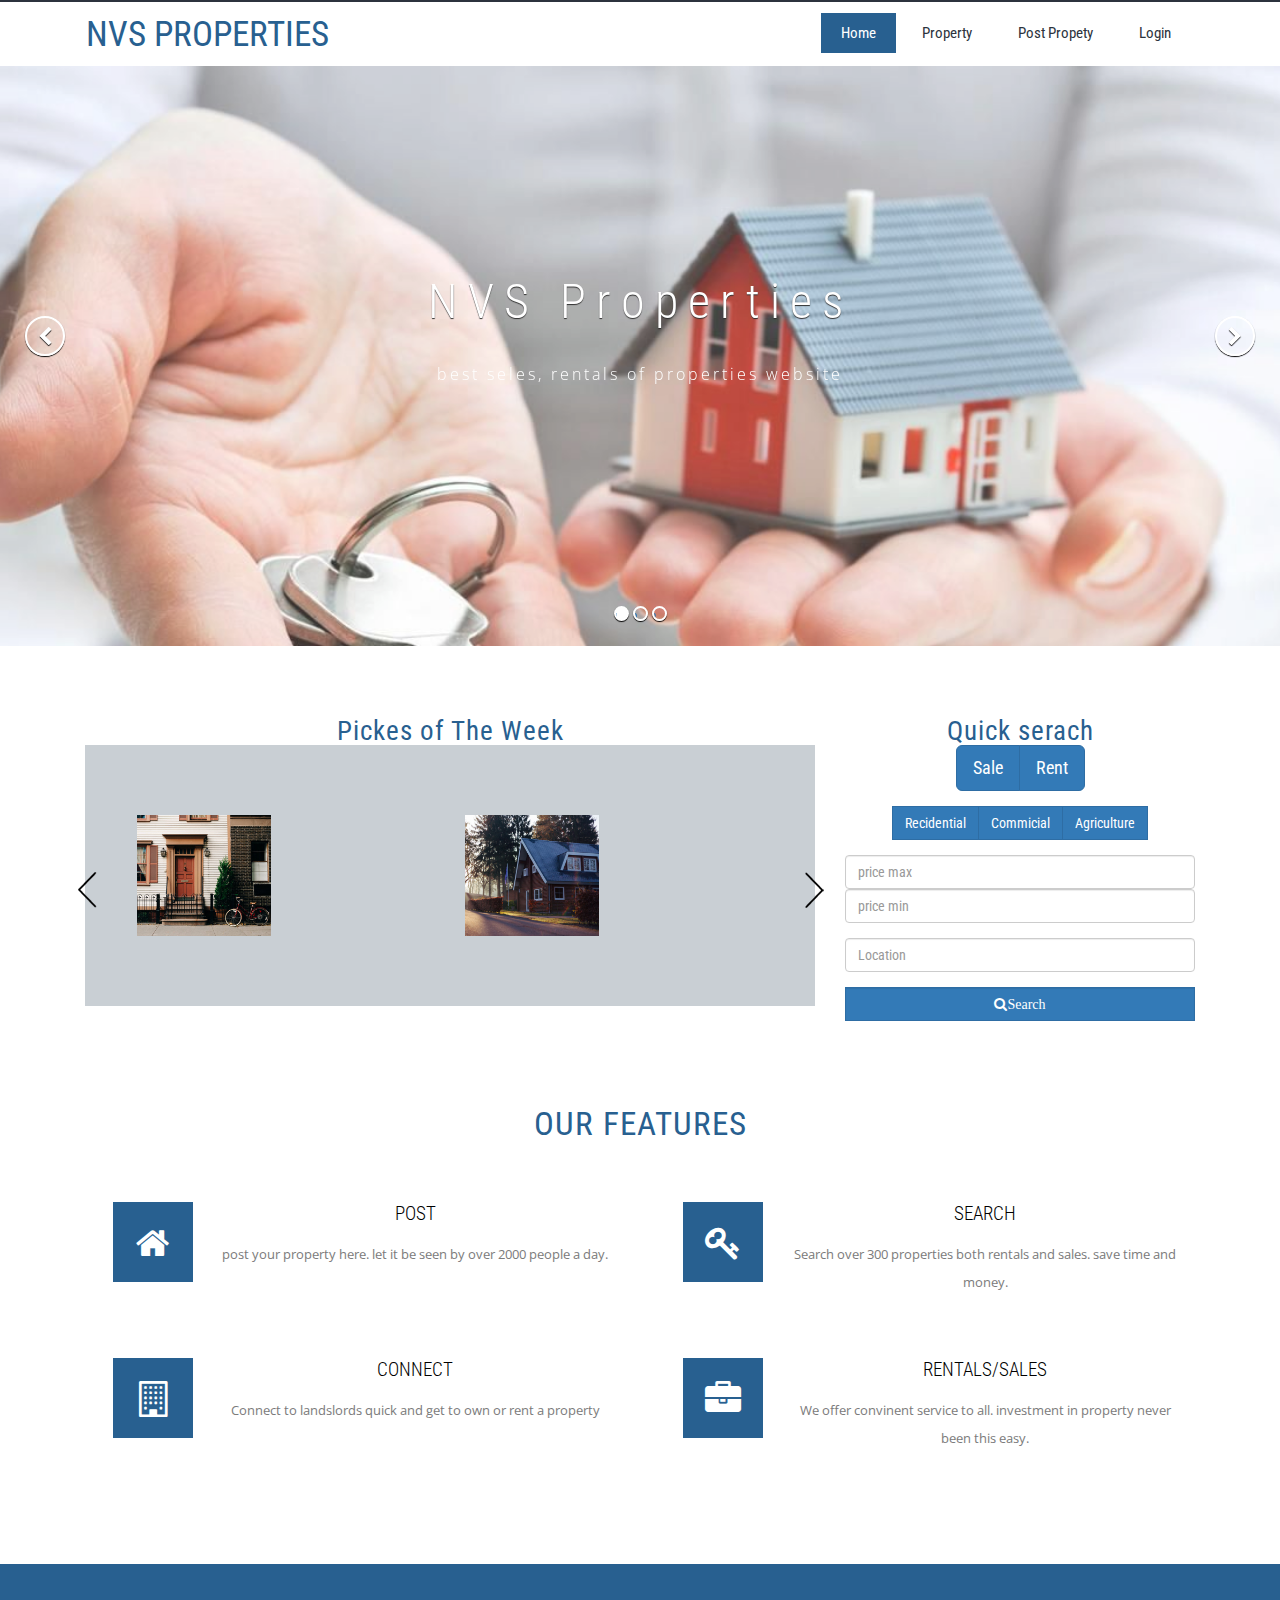
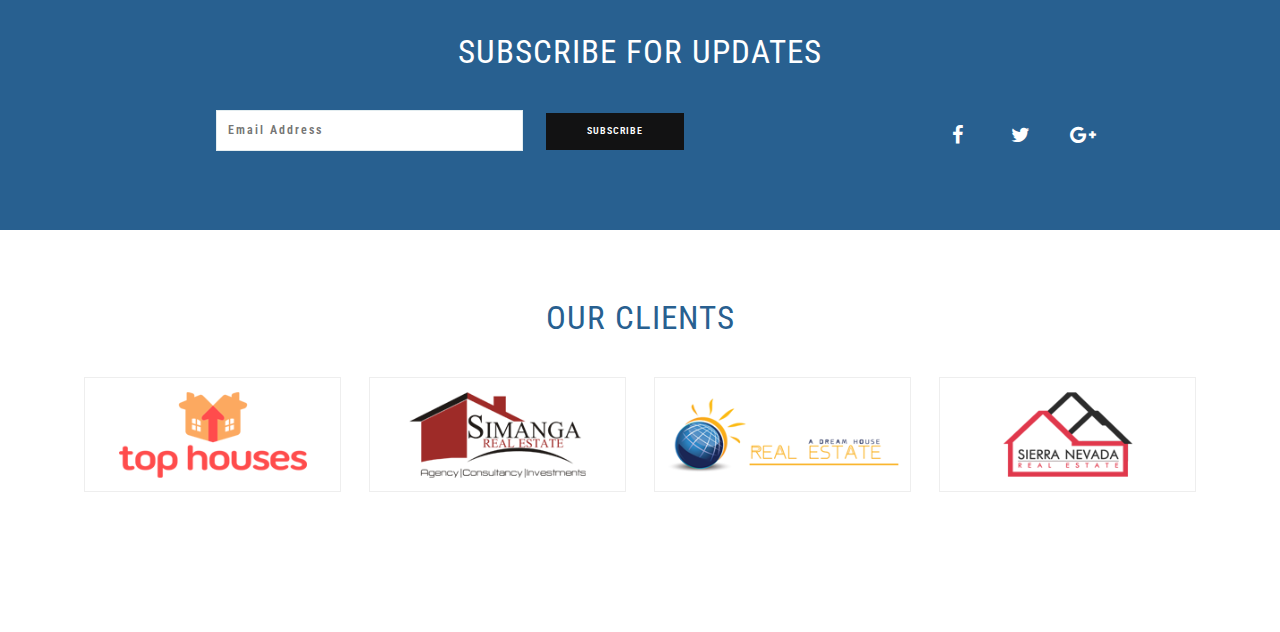
<file: index.html>
<!--
Author:

-->
<!DOCTYPE html>
<html lang="en">

<head>
<title>Estate Group </title>
<link href="css/bootstrap.min.css" rel="stylesheet" type="text/css" media="all" /><!-- Bootstrap stylesheet -->
<link href="css/style.css" rel="stylesheet" type="text/css" media="all" /><!-- stylesheet -->
<link href="css/font-awesome.min.css" rel="stylesheet" type="text/css" media="all" /><!-- fontawesome -->  

<!-- meta tags -->
<meta name="viewport" content="width=device-width, initial-scale=1">
<meta http-equiv="Content-Type" content="text/html; charset=utf-8" />
<meta name="keywords" content="Estate Group Responsive web template, Bootstrap Web Templates, Flat Web Templates, Android Compatible web template, 
Smartphone Compatible web template, free webdesigns for Nokia, Samsung, LG, Sony Ericsson, Motorola web design" />
<script type="application/x-javascript"> addEventListener("load", function() { setTimeout(hideURLbar, 0); }, false); function hideURLbar(){ window.scrollTo(0,1); } </script>
<!-- //meta tags -->


<!--fonts-->
<link href="//fonts.googleapis.com/css?family=Roboto+Condensed" rel="stylesheet">
<link href="//fonts.googleapis.com/css?family=Open+Sans" rel="stylesheet">
<!--//fonts-->	        
<script type="text/javascript" src="js/jquery-2.1.4.min.js"></script><!-- Required-js -->
<!-- requried-jsfiles-for owl -->
	<link href="css/owl.carousel.css" rel="stylesheet" type="text/css" media="all" />
		 <script src="js/owl.carousel.js"></script>
			<script>
			 $(document).ready(function() {
					$("#owl-demo").owlCarousel({
						 items : 4,
						 lazyLoad : true,
						 autoPlay : true,
							navigation : true,
							navigationText :  true,
							pagination : false,
							});
				});
			</script>
<!-- //requried-jsfiles-for owl -->	
<script src="js/bootstrap.min.js"></script><!-- jQuery -->
	<script src="js/jquery.superslides.js" type="text/javascript" charset="utf-8"></script><!-- banner-slider-js -->  
	<script src="js/application.js"></script><!-- banner-slider-js -->    
	<script type="text/javascript" src="js/numscroller-1.0.js"></script>
</head>





<body>

	<!-- header -->
	<header>
		<div class="container">
		<!-- nav -->
		<nav class="navbar navbar-inverse">
			<div class="container-fluid">
			
			<!-- Brand  -->
				<div class="navbar-header">
				<button type="button" class="navbar-toggle" data-toggle="collapse" data-target="#bs-example-navbar-collapse-1">
					<span class="sr-only">Toggle navigation</span>
					<span class="icon-bar"></span>
					<span class="icon-bar"></span>
					<span class="icon-bar"></span>
				  </button> 
				<div class="logo">
					<h1><a href="index.html">NVS Properties</a></h1>
				
				</div>	
				</div>

				<!-- Collect the nav links, forms, and other content for toggling -->
				<div class="collapse navbar-collapse" id="bs-example-navbar-collapse-1">
				  <ul class="nav navbar-nav">
					<li class="active"><a href="index.html">Home</a></li>
					<li><a href="properties.html">Property</a></li>
					<li><a href="post.html">Post Propety</a></li>
					<li><a href="#login" data-toggle="modal">Login</a></li>
				  </ul>
				</div>
				<!-- /.navbar-collapse -->
			  </div>
			  <!-- /.container-fluid -->
			</nav> 
			<script src="js/nav.js"></script><!-- nav-js --> 
			<!-- //nav -->
		</div>
	</header>


	<!-- slider -->
	<div class="banner text-center">		
		<div class="loading-container">
			<div class="pulse"></div>
		</div>
		<div id="slides">
                   
			<ul class="slides-container">
			  <li>
				<img src="images/turkey-apartments.jpg" alt="">
				<div class="container">
				  <h3>NVS Properties</h3>
				  <p>best seles, rentals of properties website</p>
				</div>
			  </li>

			  <li>
				<img src="images/Accommodation-1.jpg" alt="">
				<div class="container">
				  <h3>Sell</h3>
				  <div class="contrast">
					<p> Post your property for sale then wait for someone to contact you. is that easy with NVS properties</p>
				  </div>

				</div>
			  </li>

			  <li>
				<img src="images/rianna-apartments-exterior.jpg" alt="">
				<div class="container">
				  <h3></h3>
				  <div class="contrast">
					<p>Save time and money. Search over hunderds recidential,commicial and plot. Select the best one accoding to you needs</p>
				  </div>
				</div>
			  </li>


			</ul>
			<nav class="slides-navigation">
			  <a href="#" class="next">
				<i class="fa fa-chevron-right" aria-hidden="true"></i>
			  </a>
			  <a href="#" class="prev">
				<i class="fa fa-chevron-left" aria-hidden="true"></i>
			  </a>
                        
			</nav>

		</div> 
<!-- //slider -->

<div class="main-content">
		<!-- welcome -->
		<div class="welcome-top">
			<div class="container">
	
        
  		<div class="container col-sm-8 welcome_top_left">
               <h3>Pickes of The Week</h3>
<!-- properties-list -->
		<div class="properties">
				<!-- slider -->
				<div class="properties-list">
					
							<ul id="flexiselDemo3">
								<li>
									<div class="col-md-6 agileits ">
										<!-- Slider -->
                                                                               
										<div class="Pro-img-w3ls">		
											<img src="images/slide-1.jpg" alt="W3layouts Agileits">
										</div>
										
										<!-- //Slider -->								
									</div>
									
								</li>
								<li>
									<div class="col-md-6 agileits">
										<!-- Slider -->
										<div class="Pro-img-w3ls">										
											<img src="images/slide-2.jpg" alt="W3layouts Agileits">
										</div>
								<!-- //Slider -->								
									</div>
								</li>
								<li>
									<div class="col-md-6 agileits">
										<!-- Slider -->
										<div class="Pro-img-w3ls">										
											<img src="images/slide-3.jpg" alt="W3layouts Agileits">
										</div>
										<!-- //Slider -->									
									</div>
									
								</li>
								<li>
									<div class="col-md-6 agileits">
										<!-- Slider -->
										<div class="Pro-img-w3ls">										
											<img src="images/slide-4.jpg" alt="W3layouts Agileits">
										</div>
										<!-- //Slider -->									
									</div>
									
								</li>
						</ul>
					<script type="text/javascript">
						 $(window).load(function() {
							$("#flexiselDemo3").flexisel({
								visibleItems:2,
								animationSpeed: 1000,
								autoPlay: true,
								autoPlaySpeed: 5000,    		
								pauseOnHover: true,
								enableResponsiveBreakpoints: true,
								responsiveBreakpoints: { 
									portrait: { 
										changePoint:480,
										visibleItems:1
									}, 
									landscape: { 
										changePoint:640,
										visibleItems:1
									},
									tablet: { 
										changePoint:768,
										visibleItems:1
									}
								}
							});
							
						});
					   </script>
					   <script type="text/javascript" src="js/jquery.flexisel.js"></script>
					</div>   
	
			<!-- //slider -->
		</div>
		<!-- //properties-list -->

		

		</div>

                <!--Search  -->           
             	<div class="col-sm-4 welcome_top_right">
                       
		        <form class="" method="post" action="#">
			
			    <h3>Quick serach</h3>

					<div class="btn-group btn-group-lg row form-group " data-toggle="buttons">
					  <label class="btn btn-primary ">
						<input type="radio" name="options"> Sale</input>
					  </label>
					  <label class="btn btn-primary ">
						<input type="radio" name="options" > Rent </input>
					  </label>
					</div>
			
				
					<!-- options -->
					<div class="btn-group form-group" data-toggle="buttons">
					  <label class="btn btn-primary ">
						<input type="radio" name="options" > Recidential
					  </label>
					  <label class="btn btn-primary ">
						<input type="radio" name="options" > Commicial
					  </label>
					 <label class="btn btn-primary ">
						<input type="radio" name="options"  > Agriculture
					  </label>
                        
					  
                                 
				</div>
                                <!-- /options-->
                                
                <div class="form-group">
					<input class="form-control" type="text" placeholder="price max" > </input >
					<input class="form-control" type="text" placeholder="price min" > </input >
				</div>
			      
				<div class="form-group">
					<input class="form-control" type="text" placeholder="Location" > </input >
				</div>				
                
				<div class="form-group">
					<button class="fa fa-search btn btn-primary form-control" type="submit" title="Search">Search</button>
				</div>
			
			
			
			</form>
			<div class="clearfix"> </div>
		</div>
		<!--Search  --> 





           </div><!-- Features -->
		<div class="features-w3l">
			<div class="container">
				<h3>Our Features</h3>
				<div class="wthree_w3l_grids">
					<div class="col-md-6 wthree_w3l_grid">
						<div class="col-xs-3 wthree_w3l_grid-left">
							<div class="wthree_w3l_grid-left1">
								<i class="fa fa-home" aria-hidden="true"></i>
							</div>
						</div>
						<div class="col-xs-9 wthree_w3l_grid-right">
							<h4>Post</h4>
							<p>post your property here. let it be seen by over 2000 people a day.</p>
						</div>
						<div class="clearfix"> </div>
					</div>
					<div class="col-md-6 wthree_w3l_grid wow fadeInRight animated" data-wow-delay=".5s">
						<div class="col-xs-3 wthree_w3l_grid-left">
							<div class="wthree_w3l_grid-left1">
								<i class="fa fa-key" aria-hidden="true"></i>
							</div>
						</div>
						<div class="col-xs-9 wthree_w3l_grid-right">
							<h4>Search</h4>
							<p>Search over 300 properties both rentals and sales. save time and money.</p>
						</div>
						<div class="clearfix"> </div>
					</div>
					<div class="clearfix"> </div>
				</div>
				<div class="wthree_w3l_grids">
					<div class="col-md-6 wthree_w3l_grid wow fadeInLeft animated" data-wow-delay=".5s">
						<div class="col-xs-3 wthree_w3l_grid-left">
							<div class="wthree_w3l_grid-left1">
								<i class="fa fa-building-o" aria-hidden="true"></i>
							</div>
						</div>
						<div class="col-xs-9 wthree_w3l_grid-right">
							<h4>Connect</h4>
							<p>Connect to landslords quick and get to own or rent a property </p>
						</div>
						<div class="clearfix"> </div>
					</div>
					<div class="col-md-6 wthree_w3l_grid wow fadeInRight animated" data-wow-delay=".5s">
						<div class="col-xs-3 wthree_w3l_grid-left">
							<div class="wthree_w3l_grid-left1">
								<i class="fa fa-briefcase" aria-hidden="true"></i>
							</div>
						</div>
						<div class="col-xs-9 wthree_w3l_grid-right">
							<h4>Rentals/Sales</h4>
							<p>We offer convinent service to all. investment in property never been this easy.</p>
						</div>
						<div class="clearfix"> </div>
					</div>
					<div class="clearfix"> </div>
				</div>
			</div>
		</div>
		<!-- //Features -->

		
		
<!-- news letter -->
		<div class="subscribe ">
			<div class="container">
                                <h3>Subscribe for updates</h3>
                                <br/><br/>
                                <div class="col-xs-8 wthree_w3l_grid-left">
				
				<form>
					<input type="email" name="email" placeholder="Email Address" class="user" required="">
					<input type="submit" value="Subscribe">
				</form>
			     </div>
                             <div class="col-xs-4 wthree_w3l_grid-left">
                               
									<ul class="social-network social-circle">
										<li><a href="#" class="icoFacebook" title="Facebook"><i class="fa fa-facebook"></i></a></li>
										<li><a href="#" class="icoTwitter" title="Twitter"><i class="fa fa-twitter"></i></a></li>
										<li><a href="#" class="icoGoogle" title="Google +"><i class="fa fa-google-plus"></i></a></li>
									</ul>				
		
                             </div>
		       </div>
                  </div>
		<!-- //news letter -->



<!-- clients -->
		<div class="w3-our-clients">
			<div class="container">
				<h3>our clients</h3>		
				<div id="owl-demo" class="owl-carousel text-center">
					<div class="item">
						<a href="#" class="client-logo"><img src="images/parter1.png" class="img-responsive" alt="partner" /></a>
					</div>
					<div class="item">
						<a href="#" class="client-logo"><img src="images/parter2.png" class="img-responsive" alt="partner" /></a>
					</div>
					<div class="item">
						<a href="#" class="client-logo"><img src="images/parter3.png" class="img-responsive" alt="partner" /></a>
					</div>
					<div class="item">
						<a href="#" class="client-logo"><img src="images/parter4.png" class="img-responsive" alt="partner" /></a>
					</div>
					<div class="item">
						<a href="#" class="client-logo"><img src="images/parter5.png" class="img-responsive" alt="partner" /></a>
					</div>
					<div class="item">
						<a href="#" class="client-logo"><img src="images/parter6.png" class="img-responsive" alt="partner" /></a>
					</div>
				</div>
			</div>
		</div> 
		<!-- //clients -->
          







	</div> <!-- main content-->


<!-- modal fade-->
	<div class="modal fade" role="dialog" id="login">
		<div class="modal-dialog">
			<div class="modal-content">
					 <div class="container ">   
        <div id="loginbox" style="margin-top:50px;" class="mainbox col-md-7">                    
            <div class="panel panel-info" >
                    <div class="panel-heading">
                        <div class="panel-title">Sign In</div>
                        <div style="float:right; font-size: 80%; position: relative; top:-10px"><a href="#">Forgot password?</a></div>
                    </div>     

                    <div style="padding-top:30px" class="panel-body" >

                        <div style="display:none" id="login-alert" class="alert alert-danger col-sm-12"></div>
                            
                        <form id="loginform" class="form-horizontal" role="form">
                                    
                            <div style="margin-bottom: 25px" class="input-group">
                                        <span class="input-group-addon"><i class="glyphicon glyphicon-user"></i></span>
                                        <input id="login-username" type="text" class="form-control" name="username" value="" placeholder="username or email">                                        
                                    </div>
                                
                            <div style="margin-bottom: 25px" class="input-group">
                                        <span class="input-group-addon"><i class="glyphicon glyphicon-lock"></i></span>
                                        <input id="login-password" type="password" class="form-control" name="password" placeholder="password">
                                    </div>
                                    

                                
                            <div class="input-group">
                                      <div class="checkbox">
                                        <label>
                                          <input id="login-remember" type="checkbox" name="remember" value="1"> Remember me
                                        </label>
                                      </div>
                                    </div>


                                <div style="margin-top:10px" class="form-group">
                                    <!-- Button -->

                                    <div class="col-sm-12 controls">
                                      <a id="btn-login" href="#" class="btn btn-success">Login  </a>
                                      <a id="btn-fblogin" href="#" class="btn btn-primary">Login with Facebook</a>

                                    </div>
                                </div>


                                <div class="form-group">
                                    <div class="col-md-12 control">
                                        <div style="border-top: 1px solid#888; padding-top:15px; font-size:85%" >
                                            Don't have an account! 
                                        <a href="#" onClick="$('#loginbox').hide(); $('#signupbox').show()">
                                            Sign Up Here
                                        </a>
                                        </div>
                                    </div>
                                </div>    
                            </form>     



                        </div>                     
                    </div>  
        </div>
        <div id="signupbox" style="display:none; margin-top:50px" class="mainbox col-md-6">
                    <div class="panel panel-info">
                        <div class="panel-heading">
                            <div class="panel-title">Sign Up</div>
                            <div style="float:right; font-size: 85%; position: relative; top:-10px"><a id="signinlink" href="#" onclick="$('#signupbox').hide(); $('#loginbox').show()">Sign In</a></div>
                        </div>  
                        <div class="panel-body" >
                            <form id="signupform" class="form-horizontal" role="form">
                                
                                <div id="signupalert" style="display:none" class="alert alert-danger">
                                    <p>Error:</p>
                                    <span></span>
                                </div>
                                    
                                
                                  
                                <div class="form-group">
                                    <label for="email" class="col-md-3 control-label">Email</label>
                                    <div class="col-md-9">
                                        <input type="text" class="form-control" name="email" placeholder="Email Address">
                                    </div>
                                </div>
                                    
                                <div class="form-group">
                                    <label for="firstname" class="col-md-3 control-label">First Name</label>
                                    <div class="col-md-9">
                                        <input type="text" class="form-control" name="firstname" placeholder="First Name">
                                    </div>
                                </div>
                                <div class="form-group">
                                    <label for="lastname" class="col-md-3 control-label">Last Name</label>
                                    <div class="col-md-9">
                                        <input type="text" class="form-control" name="lastname" placeholder="Last Name">
                                    </div>
                                </div>
                                <div class="form-group">
                                    <label for="password" class="col-md-3 control-label">Password</label>
                                    <div class="col-md-9">
                                        <input type="password" class="form-control" name="passwd" placeholder="Password">
                                    </div>
                                </div>
                                    
                                <div class="form-group">
                                    <label for="icode" class="col-md-3 control-label">Invitation Code</label>
                                    <div class="col-md-9">
                                        <input type="text" class="form-control" name="icode" placeholder="">
                                    </div>
                                </div>

                                <div class="form-group">
                                    <!-- Button -->                                        
                                    <div class="col-md-offset-3 col-md-9">
                                        <button id="btn-signup" type="button" class="btn btn-info"><i class="icon-hand-right"></i> &nbsp Sign Up</button>
                                        <span style="margin-left:8px;">or</span>  
                                    </div>
                                </div>
                                
                                <div style="border-top: 1px solid #999; padding-top:20px"  class="form-group">
                                    
                                    <div class="col-md-offset-3 col-md-9">
                                        <button id="btn-fbsignup" type="button" class="btn btn-primary"><i class="icon-facebook"></i>   Sign Up with Facebook</button>
                                    </div>                                           
                                        
                                </div>
                                
                                
                                
                            </form>
                         </div>
                    </div>

               
               
                
         </div> 
    </div>
				
			</div>
		</div>
	
	</div> <!-- modal fade-->
       
	




</body>
</file>
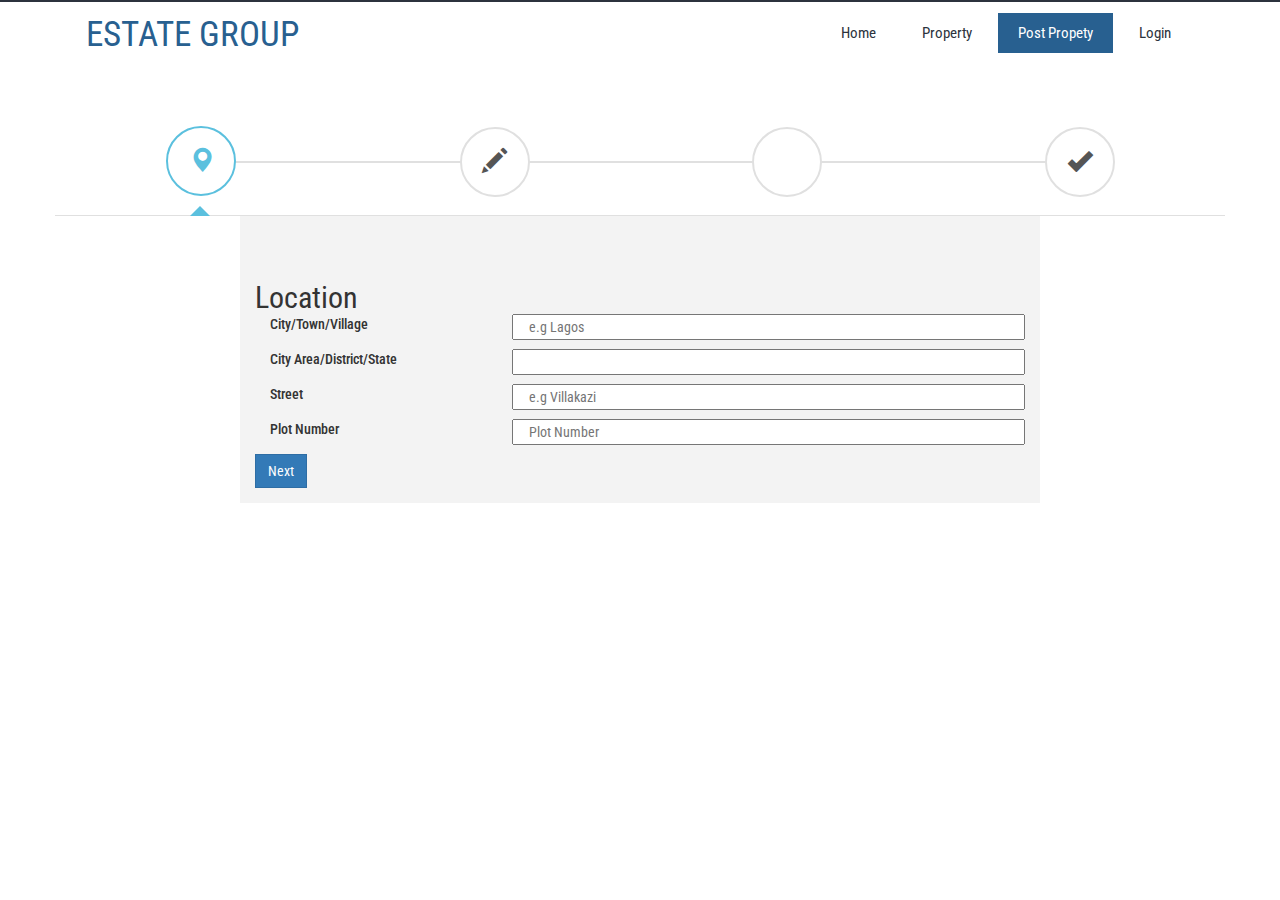
<file: post.html>
<!--
Author:

-->
<!DOCTYPE html>
<html lang="en">

<head>
<title>Estate Group </title>
<link href="css/bootstrap.min.css" rel="stylesheet" type="text/css" media="all" /><!-- Bootstrap stylesheet -->
<link href="css/style.css" rel="stylesheet" type="text/css" media="all" /><!-- stylesheet -->
<link href="css/font-awesome.min.css" rel="stylesheet" type="text/css" media="all" /><!-- fontawesome -->  

<!-- meta tags -->
<meta name="viewport" content="width=device-width, initial-scale=1">
<meta http-equiv="Content-Type" content="text/html; charset=utf-8" />
<meta name="keywords" content="Estate Group Responsive web template, Bootstrap Web Templates, Flat Web Templates, Android Compatible web template, 
Smartphone Compatible web template, free webdesigns for Nokia, Samsung, LG, Sony Ericsson, Motorola web design" />
<script type="application/x-javascript"> addEventListener("load", function() { setTimeout(hideURLbar, 0); }, false); function hideURLbar(){ window.scrollTo(0,1); } </script>
<!-- //meta tags -->


<!--fonts-->
<link href="//fonts.googleapis.com/css?family=Roboto+Condensed" rel="stylesheet">
<link href="//fonts.googleapis.com/css?family=Open+Sans" rel="stylesheet">
<!--//fonts-->	        
<script type="text/javascript" src="js/jquery-2.1.4.min.js"></script><!-- Required-js -->
<!-- requried-jsfiles-for owl -->
	<link href="css/owl.carousel.css" rel="stylesheet" type="text/css" media="all" />
		 <script src="js/owl.carousel.js"></script>
                 <script src="js/postform.js"></script>

			<script>
			 $(document).ready(function() {
					$("#owl-demo").owlCarousel({
						 items : 4,
						 lazyLoad : true,
						 autoPlay : true,
							navigation : true,
							navigationText :  true,
							pagination : false,
							});
				});

			</script>
<!-- //requried-jsfiles-for owl -->	
<script src="js/bootstrap.min.js"></script><!-- jQuery -->
	<script src="js/jquery.superslides.js" type="text/javascript" charset="utf-8"></script><!-- banner-slider-js -->  
	<script src="js/application.js"></script><!-- banner-slider-js -->    
	<script type="text/javascript" src="js/numscroller-1.0.js"></script>
</head>





<body>

	<!-- header -->
	<header>
		<div class="container">
		<!-- nav -->
		<nav class="navbar navbar-inverse">
			<div class="container-fluid">
			
			<!-- Brand  -->
				<div class="navbar-header">
				<button type="button" class="navbar-toggle" data-toggle="collapse" data-target="#bs-example-navbar-collapse-1">
					<span class="sr-only">Toggle navigation</span>
					<span class="icon-bar"></span>
					<span class="icon-bar"></span>
					<span class="icon-bar"></span>
				  </button> 
				<div class="logo">
					<h1><a href="index.html">Estate Group</a></h1>
				</div>	
				</div>

				<!-- Collect the nav links, forms, and other content for toggling -->
				<div class="collapse navbar-collapse" id="bs-example-navbar-collapse-1">
				  <ul class="nav navbar-nav">
					<li ><a href="index.html">Home</a></li>
					<li><a href="properties.html">Property</a></li>
					<li class="active"><a href="">Post Propety</a></li>
					<li><a href="#login" data-toggle="modal">Login</a></li>
				  </ul>
				</div>
				<!-- /.navbar-collapse -->
			  </div>
			  <!-- /.container-fluid -->
			</nav> 
			<script src="js/nav.js"></script><!-- nav-js --> 
			<!-- //nav -->
		</div>
	</header>


	<!-- slider -->
	<div class="banner text-center">		
		

		</div> 
<!-- //slider -->

<div class="main-content">



<div class="container">
	<div class="row">
		<section>
        <div class="wizard">
            <div class="wizard-inner">
                <div class="connecting-line"></div>
                <ul class="nav nav-tabs" role="tablist">

                    <li role="presentation" class="active">
                        <a href="#step1" data-toggle="tab" aria-controls="step1" role="tab" title="Step 1">
                            <span class="round-tab">
                                <i class="glyphicon glyphicon-map-marker"></i>
                            </span>
                        </a>
                    </li>

                    <li role="presentation" class="disabled">
                        <a href="#step2" data-toggle="tab" aria-controls="step2" role="tab" title="Step 2">
                            <span class="round-tab">
                                <i class="glyphicon glyphicon-pencil"></i>
                            </span>
                        </a>
                    </li>
                    <li role="presentation" class="disabled">
                        <a href="#step3" data-toggle="tab" aria-controls="step3" role="tab" title="Step 3">
                            <span class="round-tab">
                                <i class="glyphicon  glyphicons-money"></i>
                            </span>
                        </a>
                    </li>

                    <li role="presentation" class="disabled">
                        <a href="#complete" data-toggle="tab" aria-controls="complete" role="tab" title="Complete">
                            <span class="round-tab">
                                <i class="glyphicon glyphicon-ok"></i>
                            </span>
                        </a>
                    </li>
                </ul>
            </div>

            <form class="form-post" class="form-horizontal" role="form">
                <div class="tab-content">
                    <div class="tab-pane active" role="tabpanel" id="step1">
                        <h2>Location</h2>

                        <div class="form-group"> 
                        <label class="control-label col-xs-4"> City/Town/Village</label>
			<input type="text" placeholder="e.g Lagos" class="col-xs-8"></input> <br>
			</div>

			<div class="form-group">
			<label class="control-label col-xs-4" >City Area/District/State</label>
			<input type="text" placeholder="" class="col-xs-8"></input> <br>
			</div>

			<div class="form-group">
                        <label class="control-label col-xs-4">Street</label>
			<input type="text" placeholder="e.g Villakazi" class="col-xs-8"> </input><br>
			</div>

			<div class="form-group">
			<label class="control-label col-xs-4" for="plotnumber">Plot Number</label>
			<input type="text" placeholder="Plot Number"class="col-xs-8" id="plotnumber"> </input> <br>
			</div>

                         <div class="center">
                           <button type="button" class="btn btn-primary next-step">Next</button>
                         </div>
                    </div>

            <!-- description -->
                <div class="tab-pane" role="tabpanel" id="step2">
                    <h2>Description</h2>

                    <div class="form-group">
						<label class="radio-inline"><input type="radio" name="optradio">Sales</label>
						<label class="radio-inline"><input type="radio" name="optradio">Rentals</label>
			        </div>
					

			<div class="form-group row">
				<label class="control-label col-xs-4">Property Use</label>
                <select  class="col-xs-7 "name="uses">
						<option >Commicial</option>
						<option >Resedential</option>
				</select>
            </div>

			<div class="form-group row">
			    <div >
					 <label class="control-label col-xs-4">Type</label>
						<select  class="col-xs-7 "name="type">
							<div id="">
							<option >Office</option>
							<option >Industrial</option>
							<option >Retail</option>
							<option >Land</option>
							<option >Special purpose</option>
							<option >Empty Plot</option>
			                </div> 
							 <div id="">
								<option >Multi-family</option>
								<option >Town House</option>
								<option >condominican</option>
								<option >co-op</option>
								<option >single-family</option>
								<option >Flat/appatment</option>
								<option >duplex</option>
								<option >Empty Plot</option>
				               </div>
						</select>
					</div>
			</div>
			<div class="form-group">
				<label>Bed Rooms</label>
			</div>
			<div class="form-group">
				<label>Ensuites/bath</label>
			</div>
			<div class="form-group">
				<label>Size</label>
				
			</div>
			<div class="form-group">
				<label>Number of Units</label>
			</div>
			<div class="form-group">
				<label>Description</label>
				<textarea class="form-control" placeholder="more discription of the property"></textarea>
			</div>
				
			<div class="form-group">
				<label>Select Images</label>
				<input class="form-control"type="file" name="img" multiple> </input>
			</div>
			 
            <div>
				<button type="button" class="btn btn-default prev-step">Previous</button>
				<button type="button" class="btn btn-primary next-step">Save and continue</button>
			</div>
        </div>
                    

					
		<!--price details  -->
		<div class="tab-pane" role="tabpanel" id="step3">
                    <h3>Price details</h3>
                        
					<div class="form-group">
						<label>Currency</label>
					</div>
					
					<div class="form-group">
						<label>Price</label>
					</div>
					
					<div class="form-group">
						<label>Price Discription</label>
					</div>
						
					<div class="form-group">
						<label>Appended</label>
					</div>
						
						<div>
                         <button type="button" class="btn btn-default prev-step">Previous</button>
                         <button type="button" class="btn btn-primary btn-info-full next-step">Save and continue</button>
                        </div>
                    </div>
                    <div class="tab-pane" role="tabpanel" id="complete">
                        <h3>Complete</h3>
                        <p>You have successfully completed all steps.</p>
                    </div>
                    <div class="clearfix"></div>
                </div>
            </form>
        </div>
    </section>
		
	
        
  		





</div> <!-- main content-->
      

<!-- modal fade-->
	<div class="modal fade" role="dialog" id="login">
		<div class="modal-dialog">
			<div class="modal-content">
					 <div class="container ">   
        <div id="loginbox" style="margin-top:50px;" class="mainbox col-md-7">                    
            <div class="panel panel-info" >
                    <div class="panel-heading">
                        <div class="panel-title">Sign In</div>
                        <div style="float:right; font-size: 80%; position: relative; top:-10px"><a href="#">Forgot password?</a></div>
                    </div>     

                    <div style="padding-top:30px" class="panel-body" >

                        <div style="display:none" id="login-alert" class="alert alert-danger col-sm-12"></div>
                            
                        <form id="loginform" class="form-horizontal" role="form">
                                    
                            <div style="margin-bottom: 25px" class="input-group">
                                        <span class="input-group-addon"><i class="glyphicon glyphicon-user"></i></span>
                                        <input id="login-username" type="text" class="form-control" name="username" value="" placeholder="username or email">                                        
                                    </div>
                                
                            <div style="margin-bottom: 25px" class="input-group">
                                        <span class="input-group-addon"><i class="glyphicon glyphicon-lock"></i></span>
                                        <input id="login-password" type="password" class="form-control" name="password" placeholder="password">
                                    </div>
                                    

                                
                            <div class="input-group">
                                      <div class="checkbox">
                                        <label>
                                          <input id="login-remember" type="checkbox" name="remember" value="1"> Remember me
                                        </label>
                                      </div>
                                    </div>


                                <div style="margin-top:10px" class="form-group">
                                    <!-- Button -->

                                    <div class="col-sm-12 controls">
                                      <a id="btn-login" href="#" class="btn btn-success">Login  </a>
                                      <a id="btn-fblogin" href="#" class="btn btn-primary">Login with Facebook</a>

                                    </div>
                                </div>


                                <div class="form-group">
                                    <div class="col-md-12 control">
                                        <div style="border-top: 1px solid#888; padding-top:15px; font-size:85%" >
                                            Don't have an account! 
                                        <a href="#" onClick="$('#loginbox').hide(); $('#signupbox').show()">
                                            Sign Up Here
                                        </a>
                                        </div>
                                    </div>
                                </div>    
                            </form>     



                        </div>                     
                    </div>  
        </div>
        <div id="signupbox" style="display:none; margin-top:50px" class="mainbox col-md-6">
                    <div class="panel panel-info">
                        <div class="panel-heading">
                            <div class="panel-title">Sign Up</div>
                            <div style="float:right; font-size: 85%; position: relative; top:-10px"><a id="signinlink" href="#" onclick="$('#signupbox').hide(); $('#loginbox').show()">Sign In</a></div>
                        </div>  
                        <div class="panel-body" >
                            <form id="signupform" class="form-horizontal" role="form">
                                
                                <div id="signupalert" style="display:none" class="alert alert-danger">
                                    <p>Error:</p>
                                    <span></span>
                                </div>
                                    
                                
                                  
                                <div class="form-group">
                                    <label for="email" class="col-md-3 control-label">Email</label>
                                    <div class="col-md-9">
                                        <input type="text" class="form-control" name="email" placeholder="Email Address">
                                    </div>
                                </div>
                                    
                                <div class="form-group">
                                    <label for="firstname" class="col-md-3 control-label">First Name</label>
                                    <div class="col-md-9">
                                        <input type="text" class="form-control" name="firstname" placeholder="First Name">
                                    </div>
                                </div>
                                <div class="form-group">
                                    <label for="lastname" class="col-md-3 control-label">Last Name</label>
                                    <div class="col-md-9">
                                        <input type="text" class="form-control" name="lastname" placeholder="Last Name">
                                    </div>
                                </div>
                                <div class="form-group">
                                    <label for="password" class="col-md-3 control-label">Password</label>
                                    <div class="col-md-9">
                                        <input type="password" class="form-control" name="passwd" placeholder="Password">
                                    </div>
                                </div>
                                    
                                <div class="form-group">
                                    <label for="icode" class="col-md-3 control-label">Invitation Code</label>
                                    <div class="col-md-9">
                                        <input type="text" class="form-control" name="icode" placeholder="">
                                    </div>
                                </div>

                                <div class="form-group">
                                    <!-- Button -->                                        
                                    <div class="col-md-offset-3 col-md-9">
                                        <button id="btn-signup" type="button" class="btn btn-info"><i class="icon-hand-right"></i> &nbsp Sign Up</button>
                                        <span style="margin-left:8px;">or</span>  
                                    </div>
                                </div>
                                
                                <div style="border-top: 1px solid #999; padding-top:20px"  class="form-group">
                                    
                                    <div class="col-md-offset-3 col-md-9">
                                        <button id="btn-fbsignup" type="button" class="btn btn-primary"><i class="icon-facebook"></i>   Sign Up with Facebook</button>
                                    </div>                                           
                                        
                                </div>
                                
                                
                                
                            </form>
                         </div>
                    </div>

               
               
                
         </div> 
    </div>
				
			</div>
		</div>
	
	</div> <!-- modal fade-->
	




</body>
</file>
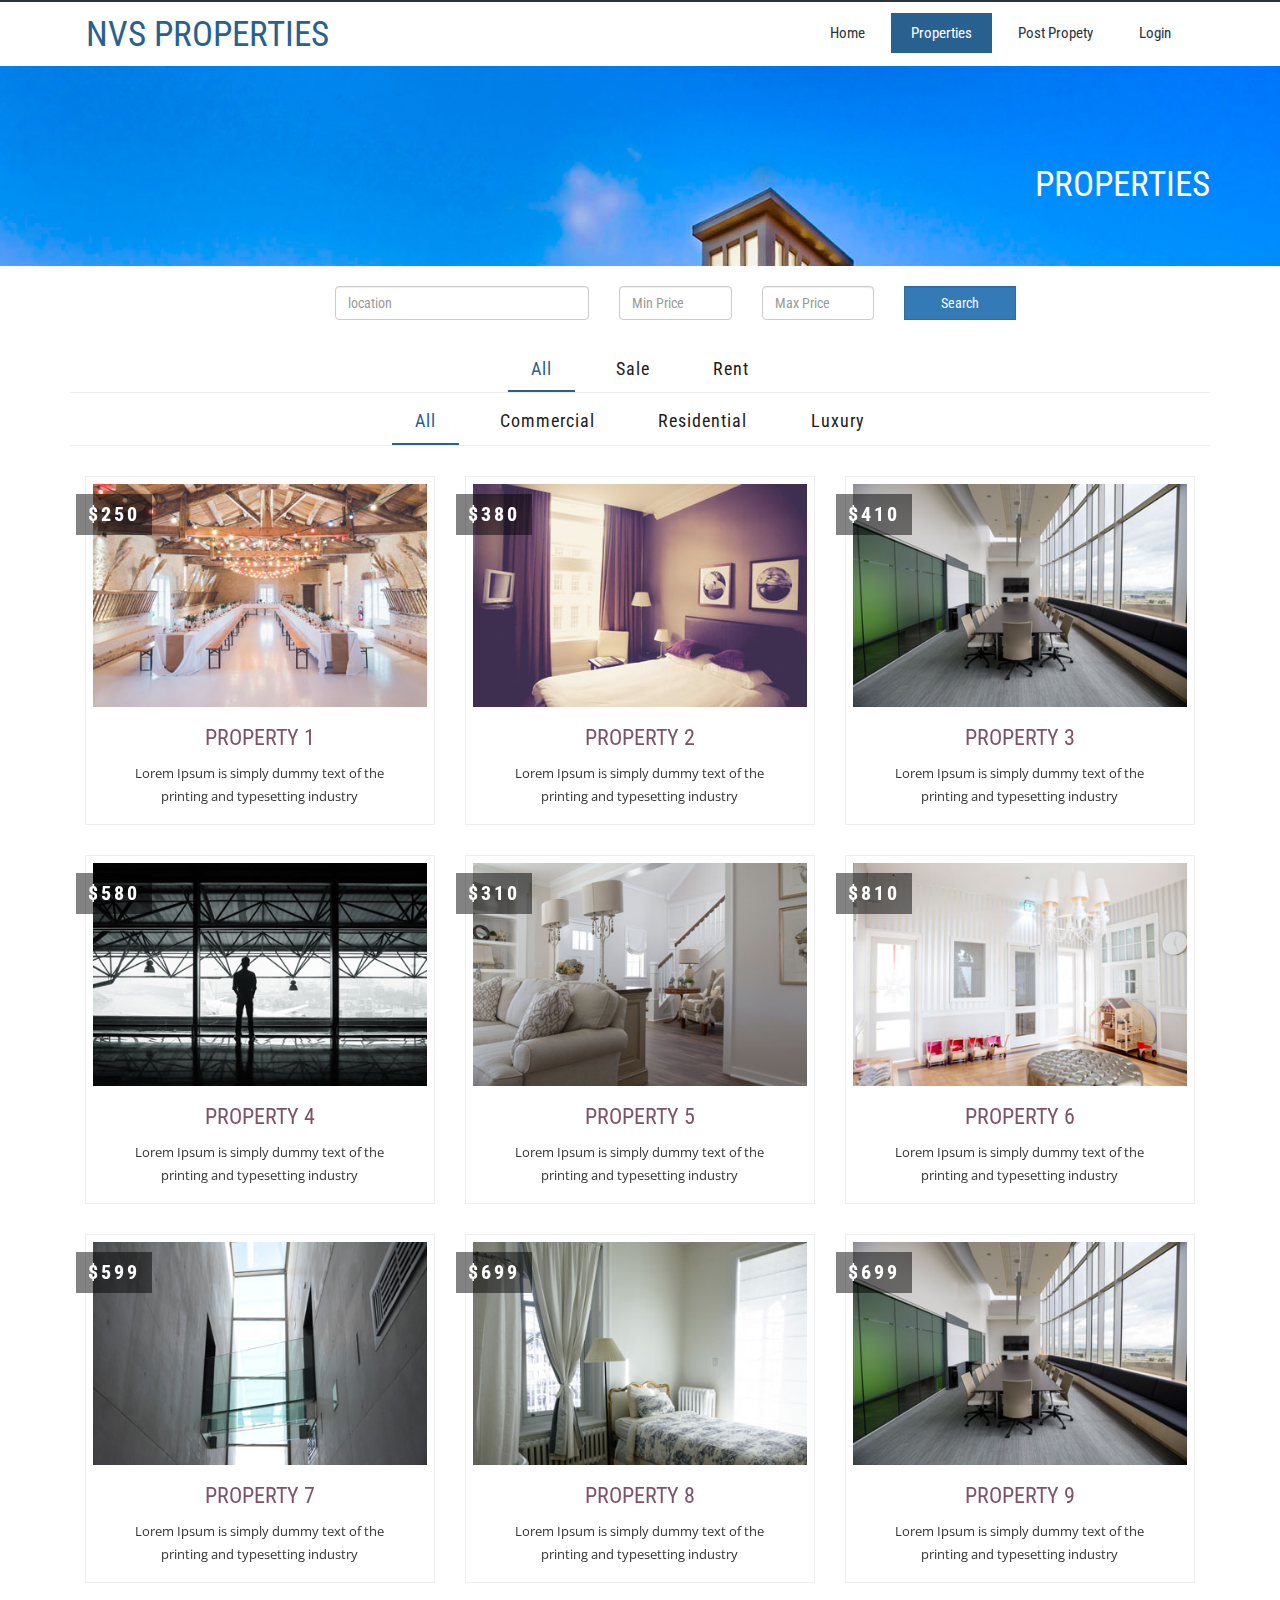
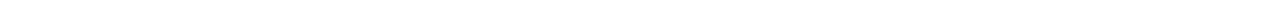
<file: properties.html>
<!--

-->
<!DOCTYPE html>
<html lang="en">
<head>
<title>Estate Group a Real Estate Category Bootstrap Responsive Website Template | Properties :: w3layouts</title>
<link href="css/bootstrap.min.css" rel="stylesheet" type="text/css" media="all" /><!-- Bootstrap stylesheet -->
<link href="css/style.css" rel="stylesheet" type="text/css" media="all" /><!-- stylesheet -->
<link href="css/font-awesome.min.css" rel="stylesheet" type="text/css" media="all" /><!-- fontawesome -->  
<!-- meta tags -->
<meta name="viewport" content="width=device-width, initial-scale=1">
<meta http-equiv="Content-Type" content="text/html; charset=utf-8" />
<meta name="keywords" content="Estate Group Responsive web template, Bootstrap Web Templates, Flat Web Templates, Android Compatible web template, 
Smartphone Compatible web template, free webdesigns for Nokia, Samsung, LG, Sony Ericsson, Motorola web design" />
<script type="application/x-javascript"> addEventListener("load", function() { setTimeout(hideURLbar, 0); }, false); function hideURLbar(){ window.scrollTo(0,1); } </script>
<!-- //meta tags -->
<!--fonts-->
<link href="//fonts.googleapis.com/css?family=Roboto+Condensed" rel="stylesheet">
<link href="//fonts.googleapis.com/css?family=Open+Sans" rel="stylesheet">
<!--//fonts-->	
<script type="text/javascript" src="js/jquery-2.1.4.min.js"></script><!-- Required-js -->
<script src="js/bootstrap.min.js"></script><!-- jQuery (necessary for Bootstrap's JavaScript plugins) -->
    <!-- Include jQuery & Filterizr -->
    
    <script src="js/jquery.filterizr.js"></script>
    <script src="js/controls.js"></script>

    <!-- Kick off Filterizr -->
    <script type="text/javascript">
        $(function() {
            //Initialize filterizr with default options
            $('.filtr-container').filterizr();
        });
    </script>
	<!-- here stars scrolling icon -->
			<script type="text/javascript">
				$(document).ready(function() {
					
						var defaults = {
						containerID: 'toTop', // fading element id
						containerHoverID: 'toTopHover', // fading element hover id
						scrollSpeed: 1200,
						easingType: 'linear' 
						};
					
										
					$().UItoTop({ easingType: 'easeOutQuart' });
										
					});
			</script>
			<!-- start-smoth-scrolling -->
			<script type="text/javascript" src="js/move-top.js"></script>
			<script type="text/javascript" src="js/easing.js"></script>
			<script type="text/javascript">
				jQuery(document).ready(function($) {
					$(".scroll").click(function(event){		
						event.preventDefault();
						$('html,body').animate({scrollTop:$(this.hash).offset().top},1000);
					});
				});
			</script>
			<!-- start-smoth-scrolling -->
		<!-- //here ends scrolling icon -->
</head>
<body>
	<!-- header -->
	<header>
		<div class="container">


			<!-- nav -->
			<nav class="navbar navbar-inverse">
			  <div class="container-fluid">
				<!-- Brand and toggle get grouped for better mobile display -->
				<div class="navbar-header">
				  <button type="button" class="navbar-toggle" data-toggle="collapse" data-target="#bs-example-navbar-collapse-1">
					<span class="sr-only">Toggle navigation</span>
					<span class="icon-bar"></span>
					<span class="icon-bar"></span>
					<span class="icon-bar"></span>
				  </button>
				<div class="logo">
					<h1><a href="index.html">NVS Properties</a></h1>
				</div>	
				</div>

				<!-- Collect the nav links, forms, and other content for toggling -->
				<div class="collapse navbar-collapse" id="bs-example-navbar-collapse-1">
				  <ul class="nav navbar-nav">
					<li><a href="index.html">Home</a></li>
					<li class="active"><a href="">Properties</a></li>
					<li><a href="post.html">Post Propety</a></li>
					<li><a href="#login" data-toggle="modal">Login</a></li>
				  </ul>

				</div>
				<!-- /.navbar-collapse -->
			  </div>
			  <!-- /.container-fluid -->
			</nav> 
			<script src="js/nav.js"></script><!-- nav-js --> 
			<!--/nav -->
		</div>
	</header>
	<!-- //header -->





	<!-- breadcrumbs -->
	<div class="w3ls-inner-banner">
		<div class="container">
			<h2>Properties</h2>
			<div class="clearfix">
			
			</div>
		</div>
	</div>
	<!-- //breadcrumbs -->
	
	<!-- main-content -->
	<div class="main-content">



       <div class="search-property">
                <form class="" >  
                       <div class="col-md-3">
			</div>
			
			<div class="form-horizontal form-group col-md-8" >
				<div class="row"> 
					<div class="col-md-4 col-ms-4">
						<input class="form-control" type="text" placeholder="location"> </input>
					</div>
					<div class="col-md-2 col-ms-2">
						<input class="form-control" type="text" placeholder="Min Price"> </input>
					</div>

                                        <div class="col-md-2 col-ms-2">
						<input class="form-control" type="text" placeholder="Max Price"> </input>
					</div>

					<div class="col-md-2 col-ms-2">
		                        	<button class="form-control btn btn-primary">
						 Search	
						</button>
					</div>
                		</div> 
                        </div> <!-- row-->
		</form>
       </div>


		<!-- gallery -->
	<div class="gallery" id="gallery">
	<div class="container">

                <!--    -->
		<div class="gallery_gds">
					<ul class="simplefilter ">
				<li class="active" data-filter="all">All</li>
				<li data-filter="1">Sale</li>
				<li data-filter="2">Rent</li>
			    </ul>   
			    <div class="filtr-container " style="padding: 0px; position: relative; height: 858px;">
                
                <!--   -->

		<!-- category -->
		<div class="gallery_gds">
			<ul class="simplefilter ">
                <li class="active" data-filter="all">All</li>
                <li data-filter="1">Commercial</li>
                <li data-filter="2">Residential</li>
                <li data-filter="3">Luxury</li>
            </ul>   
            <div class="filtr-container " style="padding: 0px; position: relative; height: 858px;">

				<div class="col-md-4 col-ms-6 jm-item first filtr-item" data-category="1, 5" data-sort="Busy streets" style="opacity: 1; transform: scale(1) translate3d(0px, 0px, 0px); backface-visibility: hidden; perspective: 1000px; transform-style: preserve-3d; position: absolute; transition: all 0.5s ease-out 0ms;">
					<div class="jm-item-wrapper">
						<div class="jm-item-image">
							<img src="images/g1.jpg" alt="property" />
							<span class="jm-item-overlay"> </span>
							<div class="jm-item-button"><a href="property-details.html">View Details</a></div>
						</div>	
						<div class="jm-item-title">$250</div>
						<a class="agile-its-property-title" href="property-details.html">Property 1</a>
						<p class="w3ls-p-text">Lorem Ipsum is simply dummy text of the printing and typesetting industry</p>
					</div>
				</div>
				<div class="col-md-4 col-ms-6 jm-item first filtr-item" data-category="2, 5" data-sort="Luminous night" style="opacity: 1; transform: scale(1) translate3d(380px, 0px, 0px); backface-visibility: hidden; perspective: 1000px; transform-style: preserve-3d; position: absolute; transition: all 0.5s ease-out 0ms;">
					<div class="jm-item-wrapper">
						<div class="jm-item-image">
							<img src="images/g2.jpg" alt="property" />
							<span class="jm-item-overlay"> </span>
							<div class="jm-item-button"><a href="property-details.html">View Details</a></div>
						</div>	
						<div class="jm-item-title">$380</div>
						<a class="agile-its-property-title" href="property-details.html">Property 2</a>
						<p class="w3ls-p-text">Lorem Ipsum is simply dummy text of the printing and typesetting industry</p>
					</div>
				</div>
				<div class="col-md-4 col-ms-6 jm-item first filtr-item" data-category="1, 4" data-sort="City wonders" style="opacity: 1; transform: scale(1) translate3d(760px, 0px, 0px); backface-visibility: hidden; perspective: 1000px; transform-style: preserve-3d; position: absolute; transition: all 0.5s ease-out 0ms;">
					<div class="jm-item-wrapper">
						<div class="jm-item-image">
							<img src="images/g3.jpg" alt="property" />
							<span class="jm-item-overlay"> </span>
							<div class="jm-item-button"><a href="property-details.html">View Details</a></div>
						</div>	
						<div class="jm-item-title">$410</div>
						<a class="agile-its-property-title" href="property-details.html">Property 3</a>
						<p class="w3ls-p-text">Lorem Ipsum is simply dummy text of the printing and typesetting industry</p>
					</div>
				</div>
				<div class="col-md-4 col-ms-6 jm-item first filtr-item" data-category="1, 3" data-sort="In production" style="opacity: 1; transform: scale(1) translate3d(0px, 286px, 0px); backface-visibility: hidden; perspective: 1000px; transform-style: preserve-3d; position: absolute; transition: all 0.5s ease-out 0ms;">
					<div class="jm-item-wrapper">
						<div class="jm-item-image">
							<img src="images/g4.jpg" alt="property" />
							<span class="jm-item-overlay"> </span>
							<div class="jm-item-button"><a href="property-details.html">View Details</a></div>
						</div>	
						<div class="jm-item-title">$580</div>
						<a class="agile-its-property-title" href="property-details.html">Property 4</a>
						<p class="w3ls-p-text">Lorem Ipsum is simply dummy text of the printing and typesetting industry</p>
					</div>
				</div>
				<div class="col-md-4 col-ms-6 jm-item first filtr-item" data-category="3, 4" data-sort="Industrial site" style="opacity: 1; transform: scale(1) translate3d(380px, 286px, 0px); backface-visibility: hidden; perspective: 1000px; transform-style: preserve-3d; position: absolute; transition: all 0.5s ease-out 0ms;">
					<div class="jm-item-wrapper">
						<div class="jm-item-image">
							<img src="images/g5.jpg" alt="property" />
							<span class="jm-item-overlay"> </span>
							<div class="jm-item-button"><a href="property-details.html">View Details</a></div>
						</div>	
						<div class="jm-item-title">$310</div>
						<a class="agile-its-property-title" href="property-details.html">Property 5</a>
						<p class="w3ls-p-text">Lorem Ipsum is simply dummy text of the printing and typesetting industry</p>
					</div>
				</div>
				<div class="col-md-4 col-ms-6 jm-item first filtr-item" data-category="2, 4" data-sort="Peaceful lake" style="opacity: 1; transform: scale(1) translate3d(760px, 286px, 0px); backface-visibility: hidden; perspective: 1000px; transform-style: preserve-3d; position: absolute; transition: all 0.5s ease-out 0ms;">
					<div class="jm-item-wrapper">
						<div class="jm-item-image">
							<img src="images/g6.jpg" alt="property" />
							<span class="jm-item-overlay"> </span>
							<div class="jm-item-button"><a href="property-details.html">View Details</a></div>
						</div>	
						<div class="jm-item-title">$810</div>
						<a class="agile-its-property-title" href="property-details.html">Property 6</a>
						<p class="w3ls-p-text">Lorem Ipsum is simply dummy text of the printing and typesetting industry</p>
					</div>
				</div>
				<div class="col-md-4 col-ms-6 jm-item first filtr-item" data-category="1, 3" data-sort="City lights" style="opacity: 1; transform: scale(1) translate3d(0px, 572px, 0px); backface-visibility: hidden; perspective: 1000px; transform-style: preserve-3d; position: absolute; transition: all 0.5s ease-out 0ms;">
					<div class="jm-item-wrapper">
						<div class="jm-item-image">
							<img src="images/g7.jpg" alt="property" />
							<span class="jm-item-overlay"> </span>
							<div class="jm-item-button"><a href="property-details.html">View Details</a></div>
						</div>	
						<div class="jm-item-title">$599</div>
						<a class="agile-its-property-title" href="property-details.html">Property 7</a>
						<p class="w3ls-p-text">Lorem Ipsum is simply dummy text of the printing and typesetting industry</p>
					</div>
				</div>
				<div class="col-md-4 col-ms-6 jm-item first filtr-item" data-category="2, 4" data-sort="Dreamhouse" style="opacity: 1; transform: scale(1) translate3d(380px, 572px, 0px); backface-visibility: hidden; perspective: 1000px; transform-style: preserve-3d; position: absolute; transition: all 0.5s ease-out 0ms;">
					<div class="jm-item-wrapper">
						<div class="jm-item-image">
							<img src="images/g8.jpg" alt="property" />
							<span class="jm-item-overlay"> </span>
							<div class="jm-item-button"><a href="property-details.html">View Details</a></div>
						</div>	
						<div class="jm-item-title">$699</div>
						<a class="agile-its-property-title" href="property-details.html">Property 8</a>
						<p class="w3ls-p-text">Lorem Ipsum is simply dummy text of the printing and typesetting industry</p>
					</div>
				</div>
				<div class="col-md-4 col-ms-6 jm-item first filtr-item" data-category="1, 3, 4" data-sort="Dreamhouse" style="opacity: 1; transform: scale(1) translate3d(760px, 572px, 0px); backface-visibility: hidden; perspective: 1000px; transform-style: preserve-3d; position: absolute; transition: all 0.5s ease-out 0ms;">
					<div class="jm-item-wrapper">
						<div class="jm-item-image">
							<img src="images/g3.jpg" alt="property" />
							<span class="jm-item-overlay"> </span>
							<div class="jm-item-button"><a href="property-details.html">View Details</a></div>
						</div>	
						<div class="jm-item-title">$699</div>
						<a class="agile-its-property-title" href="property-details.html">Property 9</a>
						<p class="w3ls-p-text">Lorem Ipsum is simply dummy text of the printing and typesetting industry</p>
					</div>
				</div>
               <div class="clearfix"> </div>
            </div>
		</div>
	</div>	
	</div>
	<!--//gallery-->



	</div>
<!-- //main-content -->

		

</div>


<!-- modal fade-->
	<div class="modal fade" role="dialog" id="login">
		<div class="modal-dialog">
			<div class="modal-content">
					 <div class="container ">   
        <div id="loginbox" style="margin-top:50px;" class="mainbox col-md-7">                    
            <div class="panel panel-info" >
                    <div class="panel-heading">
                        <div class="panel-title">Sign In</div>
                        <div style="float:right; font-size: 80%; position: relative; top:-10px"><a href="#">Forgot password?</a></div>
                    </div>     

                    <div style="padding-top:30px" class="panel-body" >

                        <div style="display:none" id="login-alert" class="alert alert-danger col-sm-12"></div>
                            
                        <form id="loginform" class="form-horizontal" role="form">
                                    
                            <div style="margin-bottom: 25px" class="input-group">
                                        <span class="input-group-addon"><i class="glyphicon glyphicon-user"></i></span>
                                        <input id="login-username" type="text" class="form-control" name="username" value="" placeholder="username or email">                                        
                                    </div>
                                
                            <div style="margin-bottom: 25px" class="input-group">
                                        <span class="input-group-addon"><i class="glyphicon glyphicon-lock"></i></span>
                                        <input id="login-password" type="password" class="form-control" name="password" placeholder="password">
                                    </div>
                                    

                                
                            <div class="input-group">
                                      <div class="checkbox">
                                        <label>
                                          <input id="login-remember" type="checkbox" name="remember" value="1"> Remember me
                                        </label>
                                      </div>
                                    </div>


                                <div style="margin-top:10px" class="form-group">
                                    <!-- Button -->

                                    <div class="col-sm-12 controls">
                                      <a id="btn-login" href="#" class="btn btn-success">Login  </a>
                                      <a id="btn-fblogin" href="#" class="btn btn-primary">Login with Facebook</a>

                                    </div>
                                </div>


                                <div class="form-group">
                                    <div class="col-md-12 control">
                                        <div style="border-top: 1px solid#888; padding-top:15px; font-size:85%" >
                                            Don't have an account! 
                                        <a href="#" onClick="$('#loginbox').hide(); $('#signupbox').show()">
                                            Sign Up Here
                                        </a>
                                        </div>
                                    </div>
                                </div>    
                            </form>     



                        </div>                     
                    </div>  
        </div>
        <div id="signupbox" style="display:none; margin-top:50px" class="mainbox col-md-6">
                    <div class="panel panel-info">
                        <div class="panel-heading">
                            <div class="panel-title">Sign Up</div>
                            <div style="float:right; font-size: 85%; position: relative; top:-10px"><a id="signinlink" href="#" onclick="$('#signupbox').hide(); $('#loginbox').show()">Sign In</a></div>
                        </div>  
                        <div class="panel-body" >
                            <form id="signupform" class="form-horizontal" role="form">
                                
                                <div id="signupalert" style="display:none" class="alert alert-danger">
                                    <p>Error:</p>
                                    <span></span>
                                </div>
                                    
                                
                                  
                                <div class="form-group">
                                    <label for="email" class="col-md-3 control-label">Email</label>
                                    <div class="col-md-9">
                                        <input type="text" class="form-control" name="email" placeholder="Email Address">
                                    </div>
                                </div>
                                    
                                <div class="form-group">
                                    <label for="firstname" class="col-md-3 control-label">First Name</label>
                                    <div class="col-md-9">
                                        <input type="text" class="form-control" name="firstname" placeholder="First Name">
                                    </div>
                                </div>
                                <div class="form-group">
                                    <label for="lastname" class="col-md-3 control-label">Last Name</label>
                                    <div class="col-md-9">
                                        <input type="text" class="form-control" name="lastname" placeholder="Last Name">
                                    </div>
                                </div>
                                <div class="form-group">
                                    <label for="password" class="col-md-3 control-label">Password</label>
                                    <div class="col-md-9">
                                        <input type="password" class="form-control" name="passwd" placeholder="Password">
                                    </div>
                                </div>
                                    
                                <div class="form-group">
                                    <label for="icode" class="col-md-3 control-label">Invitation Code</label>
                                    <div class="col-md-9">
                                        <input type="text" class="form-control" name="icode" placeholder="">
                                    </div>
                                </div>

                                <div class="form-group">
                                    <!-- Button -->                                        
                                    <div class="col-md-offset-3 col-md-9">
                                        <button id="btn-signup" type="button" class="btn btn-info"><i class="icon-hand-right"></i> &nbsp Sign Up</button>
                                        <span style="margin-left:8px;">or</span>  
                                    </div>
                                </div>
                                
                                <div style="border-top: 1px solid #999; padding-top:20px"  class="form-group">
                                    
                                    <div class="col-md-offset-3 col-md-9">
                                        <button id="btn-fbsignup" type="button" class="btn btn-primary"><i class="icon-facebook"></i>   Sign Up with Facebook</button>
                                    </div>                                           
                                        
                                </div>
                                
                                
                                
                            </form>
                         </div>
                    </div>

               
               
                
         </div> 
    </div>
				
			</div>
		</div>
	
	</div> <!-- modal fade-->






</body>
</html>
</file>
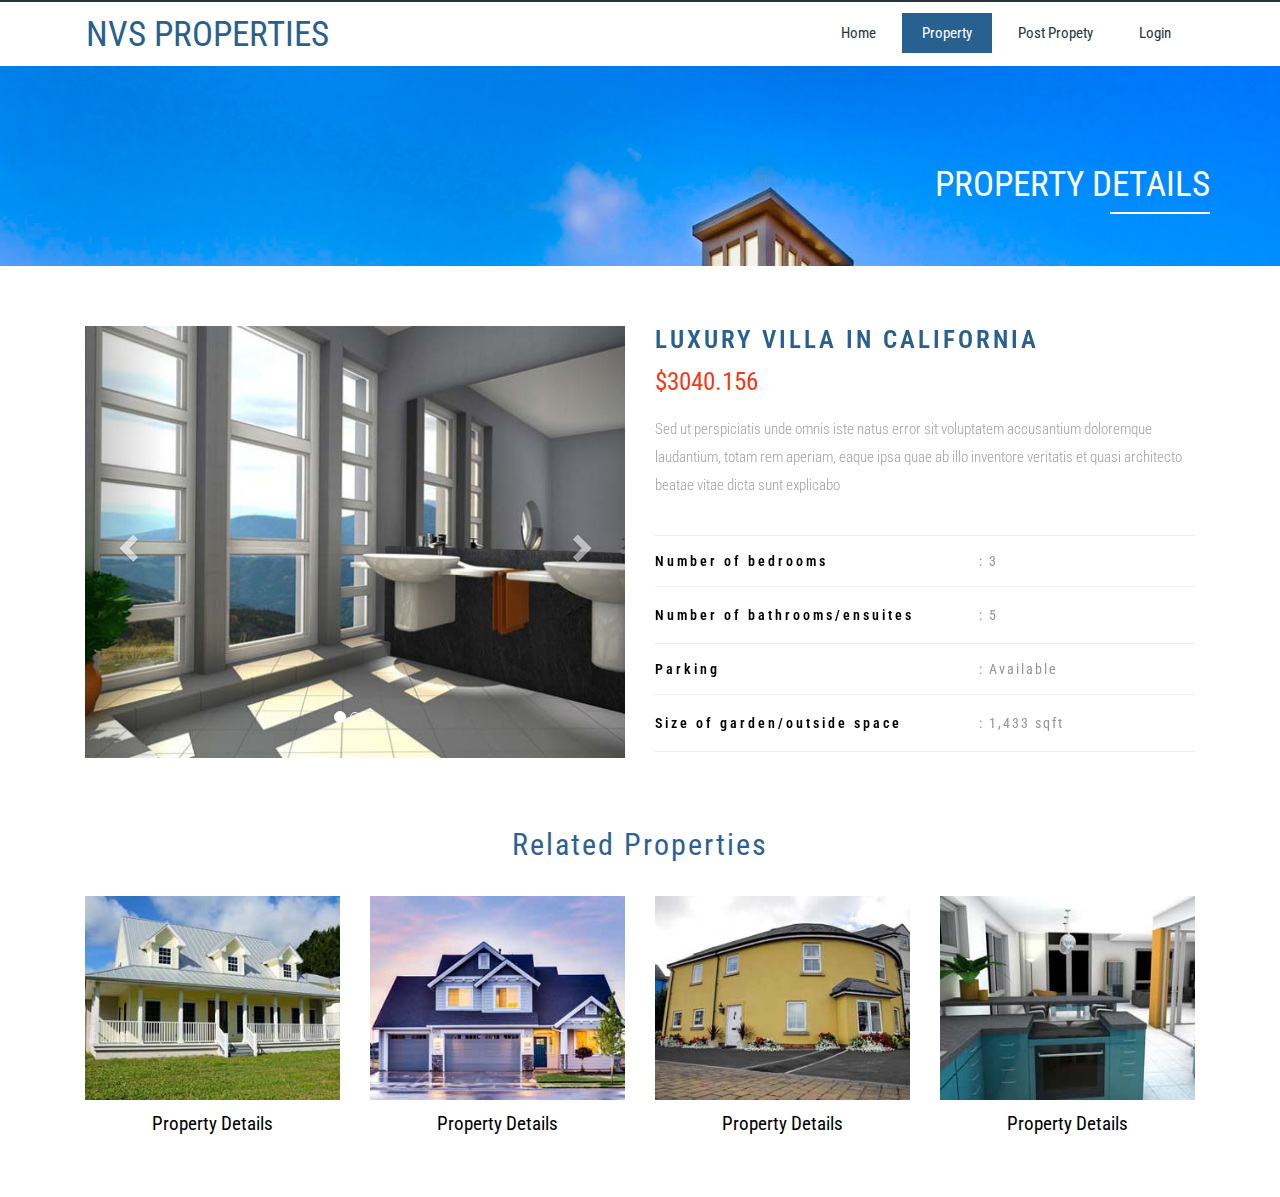
<file: property-details.html>
<!--


-->
<!DOCTYPE html>
<html lang="en">
<head>
<title>Estate Group a Real Estate Category Bootstrap Responsive Website Template | Property Details :: w3layouts</title>
<link href="css/bootstrap.min.css" rel="stylesheet" type="text/css" media="all" /><!-- Bootstrap stylesheet -->
<link href="css/font-awesome.min.css" rel="stylesheet" type="text/css" media="all" /><!-- fontawesome -->  
<link href="css/style.css" rel="stylesheet" type="text/css" media="all" /><!-- stylesheet -->
<!-- meta tags -->
<meta name="viewport" content="width=device-width, initial-scale=1">
<meta http-equiv="Content-Type" content="text/html; charset=utf-8" />
<meta name="keywords" content="Estate Group Responsive web template, Bootstrap Web Templates, Flat Web Templates, Android Compatible web template, 
Smartphone Compatible web template, free webdesigns for Nokia, Samsung, LG, Sony Ericsson, Motorola web design" />
<script type="application/x-javascript"> addEventListener("load", function() { setTimeout(hideURLbar, 0); }, false); function hideURLbar(){ window.scrollTo(0,1); } </script>
<!-- //meta tags -->
<!--fonts-->
<link href="//fonts.googleapis.com/css?family=Roboto+Condensed" rel="stylesheet">
<link href="//fonts.googleapis.com/css?family=Open+Sans" rel="stylesheet">
<!--//fonts-->	
<script type="text/javascript" src="js/jquery-2.1.4.min.js"></script><!-- Required-js -->
<script src="js/bootstrap.min.js"></script><!-- jQuery (necessary for Bootstrap's JavaScript plugins) -->   
<script type="text/javascript" src="js/numscroller-1.0.js"></script>
<!-- here stars scrolling icon -->
			<script type="text/javascript">
				$(document).ready(function() {
					/*
						var defaults = {
						containerID: 'toTop', // fading element id
						containerHoverID: 'toTopHover', // fading element hover id
						scrollSpeed: 1200,
						easingType: 'linear' 
						};
					*/
										
					$().UItoTop({ easingType: 'easeOutQuart' });
										
					});
			</script>
			<!-- start-smoth-scrolling -->
			<script type="text/javascript" src="js/move-top.js"></script>
			<script type="text/javascript" src="js/easing.js"></script>
			<script type="text/javascript">
				jQuery(document).ready(function($) {
					$(".scroll").click(function(event){		
						event.preventDefault();
						$('html,body').animate({scrollTop:$(this.hash).offset().top},1000);
					});
				});
			</script>
			<!-- start-smoth-scrolling -->
		<!-- //here ends scrolling icon -->
</head>
<body>
<!-- header -->
	<header>
		<div class="container">
		<!-- nav -->
		<nav class="navbar navbar-inverse">
			<div class="container-fluid">
			
			<!-- Brand  -->
				<div class="navbar-header">
				<button type="button" class="navbar-toggle" data-toggle="collapse" data-target="#bs-example-navbar-collapse-1">
					<span class="sr-only">Toggle navigation</span>
					<span class="icon-bar"></span>
					<span class="icon-bar"></span>
					<span class="icon-bar"></span>
				  </button> 
				<div class="logo">
					<h1><a href="index.html">NVS Properties</a></h1>
				</div>	
				</div>

				<!-- Collect the nav links, forms, and other content for toggling -->
				<div class="collapse navbar-collapse" id="bs-example-navbar-collapse-1">
				  <ul class="nav navbar-nav">
					<li ><a href="index.html">Home</a></li>
					<li class="active"><a href="properties.html">Property</a></li>
					<li><a href="post.html">Post Propety</a></li>
					<li><a href="#login" data-toggle="modal">Login</a></li>
				  </ul>
				</div>
				<!-- /.navbar-collapse -->
			  </div>
			  <!-- /.container-fluid -->
			</nav> 
			<script src="js/nav.js"></script><!-- nav-js --> 
			<!-- //nav -->
		</div>
	</header>



	<!-- breadcrumbs -->
	<div class="w3ls-inner-banner">
		<div class="container">
			<h2>Property Details</h2>
			<label></label>
			<div class="clearfix"></div>
		</div>
	</div>
	<!-- //breadcrumbs -->
	
	<!-- main-content -->
	<div class="main-content">
		<!-- property-details -->
		<div class="agileits-property-details">
			<div class="container">
						<div class="col-md-6 w3ls-property-images">
							<div id="carousel-example-generic" class="carousel slide" data-ride="carousel">
								<!-- Indicators -->
								<ol class="carousel-indicators">
									<li data-target="#carousel-example-generic" data-slide-to="0" class="active"></li>
									<li data-target="#carousel-example-generic" data-slide-to="1" class=""></li>
									<li data-target="#carousel-example-generic" data-slide-to="2" class=""></li>
								</ol>

								<!-- Wrapper for slides -->
								<div class="carousel-inner">
									<div class="item active">
										<img class="img-responsive" src="images/view-1.jpg" alt="" />
									</div>
									<div class="item">
										<img class="img-responsive" src="images/view-2.jpg" alt="" />
									</div>
									<div class="item">
										<img class="img-responsive" src="images/view-3.jpg" alt="" />
									</div>
								</div>

								<!-- Controls -->
								<a class="left carousel-control" href="#carousel-example-generic" data-slide="prev">
									<span class="glyphicon glyphicon-chevron-left"></span>
								</a>
								<a class="right carousel-control" href="#carousel-example-generic" data-slide="next">
									<span class="glyphicon glyphicon-chevron-right"></span>
								</a>
							</div>
						</div>
						<div class="col-md-6 ins-details">
							<div class="ins-name">
								<h3>Luxury Villa In California</h3>
								<h6>$3040.156</h6>
								<p>Sed ut perspiciatis unde omnis iste natus error sit voluptatem accusantium doloremque laudantium, totam rem aperiam, eaque ipsa quae ab illo inventore veritatis et quasi architecto beatae vitae dicta sunt explicabo</p>
								
							</div>
							<div class="span span1">
								<p class="left">Number of bedrooms</p>
								<p class="right">: 3</p>
								<div class="clearfix"></div>
							</div>
							<div class="span span2">
								<p class="left">Number of bathrooms/ensuites</p>
								<p class="right">: 5</p>
								<div class="clearfix"></div>
							</div>
							<div class="span span1">
								<p class="left">Parking</p>
								<p class="right">: Available</p>
								<div class="clearfix"></div>
							</div>
							<div class="span span4">
								<p class="left">Size of garden/outside space</p>
								<p class="right">: 1,433 sqft</p>
								<div class="clearfix"></div>
							</div>
						</div>
						<div class="clearfix"></div>			
			</div>
		</div>
		<!-- property-details -->
		<!-- related-properties -->
		<div class="wthree-related-properties text-center">
			<div class="container">
				<h3 class="w3l-heading">Related Properties</h3>
				<div class="col-md-3 w3-related-property">
					<a href="#"><figure><img class="img-responsive" src="images/related-property-img1.jpg" alt="" /></figure></a>
					<a href="#">Property Details</a>
				</div>
				<div class="col-md-3 w3-related-property">
					<a href="#"><figure><img class="img-responsive" src="images/related-property-img2.jpg" alt="" /></figure></a>
					<a href="#">Property Details</a>
				</div>
				<div class="col-md-3 w3-related-property">
					<a href="#"><figure><img class="img-responsive" src="images/related-property-img3.jpg" alt="" /></figure></a>
					<a href="#">Property Details</a>
				</div>
				<div class="col-md-3 w3-related-property">
					<a href="#"><figure><img class="img-responsive" src="images/related-property-img4.jpg" alt="" /></figure></a>
					<a href="#">Property Details</a>
				</div>
				<div class="clearfix"></div>
			</div>
		</div>
		<!-- //related-properties -->
	</div>
<!-- //main-content -->
	


<!-- modal fade-->
	<div class="modal fade" role="dialog" id="login">
		<div class="modal-dialog">
			<div class="modal-content">
					 <div class="container ">   
        <div id="loginbox" style="margin-top:50px;" class="mainbox col-md-7">                    
            <div class="panel panel-info" >
                    <div class="panel-heading">
                        <div class="panel-title">Sign In</div>
                        <div style="float:right; font-size: 80%; position: relative; top:-10px"><a href="#">Forgot password?</a></div>
                    </div>     

                    <div style="padding-top:30px" class="panel-body" >

                        <div style="display:none" id="login-alert" class="alert alert-danger col-sm-12"></div>
                            
                        <form id="loginform" class="form-horizontal" role="form">
                                    
                            <div style="margin-bottom: 25px" class="input-group">
                                        <span class="input-group-addon"><i class="glyphicon glyphicon-user"></i></span>
                                        <input id="login-username" type="text" class="form-control" name="username" value="" placeholder="username or email">                                        
                                    </div>
                                
                            <div style="margin-bottom: 25px" class="input-group">
                                        <span class="input-group-addon"><i class="glyphicon glyphicon-lock"></i></span>
                                        <input id="login-password" type="password" class="form-control" name="password" placeholder="password">
                                    </div>
                                    

                                
                            <div class="input-group">
                                      <div class="checkbox">
                                        <label>
                                          <input id="login-remember" type="checkbox" name="remember" value="1"> Remember me
                                        </label>
                                      </div>
                                    </div>


                                <div style="margin-top:10px" class="form-group">
                                    <!-- Button -->

                                    <div class="col-sm-12 controls">
                                      <a id="btn-login" href="#" class="btn btn-success">Login  </a>
                                      <a id="btn-fblogin" href="#" class="btn btn-primary">Login with Facebook</a>

                                    </div>
                                </div>


                                <div class="form-group">
                                    <div class="col-md-12 control">
                                        <div style="border-top: 1px solid#888; padding-top:15px; font-size:85%" >
                                            Don't have an account! 
                                        <a href="#" onClick="$('#loginbox').hide(); $('#signupbox').show()">
                                            Sign Up Here
                                        </a>
                                        </div>
                                    </div>
                                </div>    
                            </form>     



                        </div>                     
                    </div>  
        </div>
        <div id="signupbox" style="display:none; margin-top:50px" class="mainbox col-md-6">
                    <div class="panel panel-info">
                        <div class="panel-heading">
                            <div class="panel-title">Sign Up</div>
                            <div style="float:right; font-size: 85%; position: relative; top:-10px"><a id="signinlink" href="#" onclick="$('#signupbox').hide(); $('#loginbox').show()">Sign In</a></div>
                        </div>  
                        <div class="panel-body" >
                            <form id="signupform" class="form-horizontal" role="form">
                                
                                <div id="signupalert" style="display:none" class="alert alert-danger">
                                    <p>Error:</p>
                                    <span></span>
                                </div>
                                    
                                
                                  
                                <div class="form-group">
                                    <label for="email" class="col-md-3 control-label">Email</label>
                                    <div class="col-md-9">
                                        <input type="text" class="form-control" name="email" placeholder="Email Address">
                                    </div>
                                </div>
                                    
                                <div class="form-group">
                                    <label for="firstname" class="col-md-3 control-label">First Name</label>
                                    <div class="col-md-9">
                                        <input type="text" class="form-control" name="firstname" placeholder="First Name">
                                    </div>
                                </div>
                                <div class="form-group">
                                    <label for="lastname" class="col-md-3 control-label">Last Name</label>
                                    <div class="col-md-9">
                                        <input type="text" class="form-control" name="lastname" placeholder="Last Name">
                                    </div>
                                </div>
                                <div class="form-group">
                                    <label for="password" class="col-md-3 control-label">Password</label>
                                    <div class="col-md-9">
                                        <input type="password" class="form-control" name="passwd" placeholder="Password">
                                    </div>
                                </div>
                                    
                                <div class="form-group">
                                    <label for="icode" class="col-md-3 control-label">Invitation Code</label>
                                    <div class="col-md-9">
                                        <input type="text" class="form-control" name="icode" placeholder="">
                                    </div>
                                </div>

                                <div class="form-group">
                                    <!-- Button -->                                        
                                    <div class="col-md-offset-3 col-md-9">
                                        <button id="btn-signup" type="button" class="btn btn-info"><i class="icon-hand-right"></i> &nbsp Sign Up</button>
                                        <span style="margin-left:8px;">or</span>  
                                    </div>
                                </div>
                                
                                <div style="border-top: 1px solid #999; padding-top:20px"  class="form-group">
                                    
                                    <div class="col-md-offset-3 col-md-9">
                                        <button id="btn-fbsignup" type="button" class="btn btn-primary"><i class="icon-facebook"></i>   Sign Up with Facebook</button>
                                    </div>                                           
                                        
                                </div>
                                
                                
                                
                            </form>
                         </div>
                    </div>

               
               
                
         </div> 
    </div>
				
			</div>
		</div>
	
	</div> <!-- modal fade-->
</body>
</html>
</file>
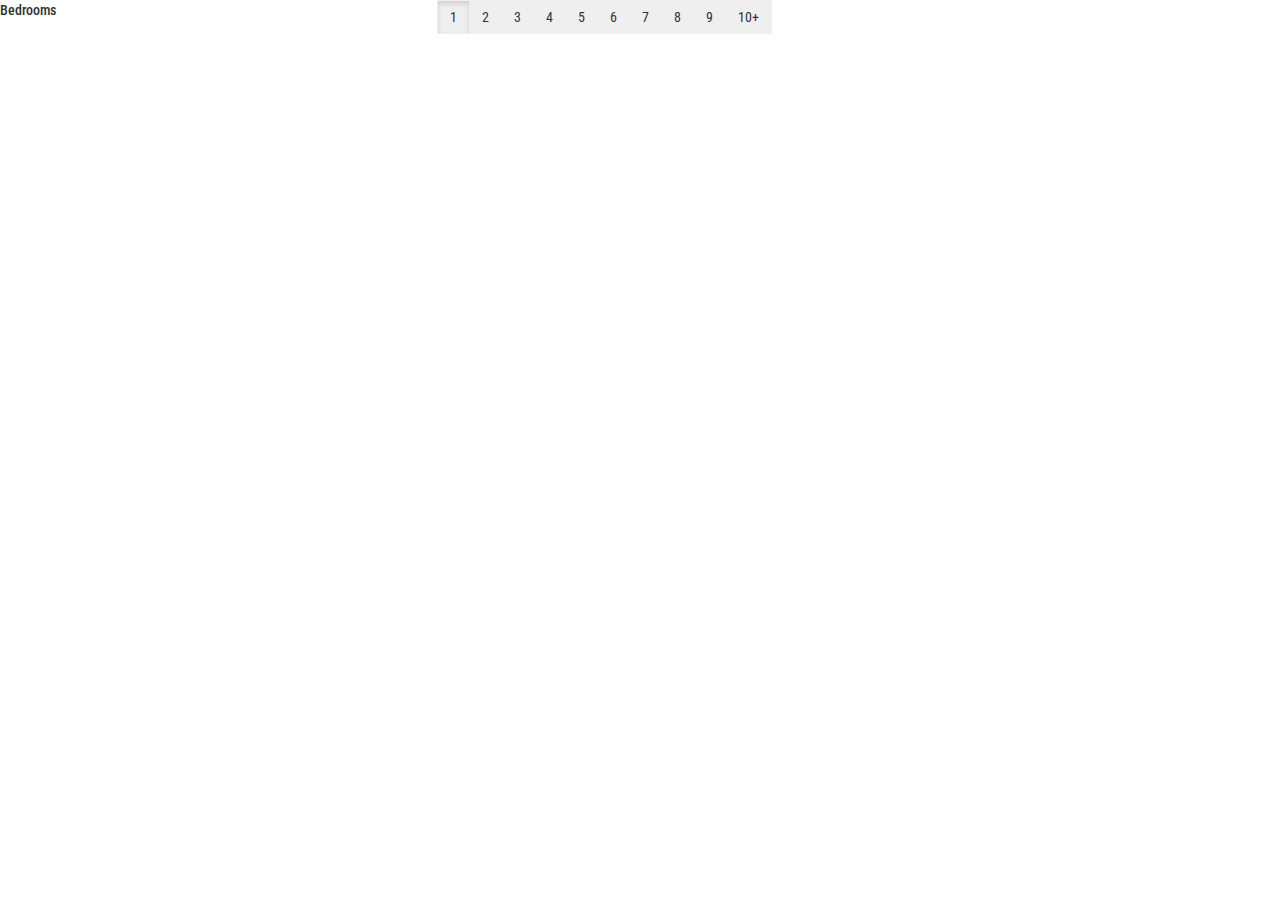
<file: select.html>
<!DOCTYPE html>
<html lang="en">

<head>
<title>Estate Group </title>
<link href="css/bootstrap.min.css" rel="stylesheet" type="text/css" media="all" /><!-- Bootstrap stylesheet -->
<link href="css/style.css" rel="stylesheet" type="text/css" media="all" /><!-- stylesheet -->
<link href="css/font-awesome.min.css" rel="stylesheet" type="text/css" media="all" /><!-- fontawesome -->  

<!-- meta tags -->
<meta name="viewport" content="width=device-width, initial-scale=1">
<meta http-equiv="Content-Type" content="text/html; charset=utf-8" />
<meta name="keywords" content="Estate Group Responsive web template, Bootstrap Web Templates, Flat Web Templates, Android Compatible web template, 
Smartphone Compatible web template, free webdesigns for Nokia, Samsung, LG, Sony Ericsson, Motorola web design" />
<script type="application/x-javascript"> addEventListener("load", function() { setTimeout(hideURLbar, 0); }, false); function hideURLbar(){ window.scrollTo(0,1); } </script>
<!-- //meta tags -->


<!--fonts-->
<link href="//fonts.googleapis.com/css?family=Roboto+Condensed" rel="stylesheet">
<link href="//fonts.googleapis.com/css?family=Open+Sans" rel="stylesheet">
<!--//fonts-->	        
<script type="text/javascript" src="js/jquery-2.1.4.min.js"></script><!-- Required-js -->
<!-- requried-jsfiles-for owl -->
	<link href="css/owl.carousel.css" rel="stylesheet" type="text/css" media="all" />
		 <script src="js/owl.carousel.js"></script>
                 <script src="js/postform.js"></script>

			<script>
			 $(document).ready(function() {
					$("#owl-demo").owlCarousel({
						 items : 4,
						 lazyLoad : true,
						 autoPlay : true,
							navigation : true,
							navigationText :  true,
							pagination : false,
							});
				});

			</script>
<!-- //requried-jsfiles-for owl -->	
<script src="js/bootstrap.min.js"></script><!-- jQuery -->
	<script src="js/jquery.superslides.js" type="text/javascript" charset="utf-8"></script><!-- banner-slider-js -->  
	<script src="js/application.js"></script><!-- banner-slider-js -->    
	<script type="text/javascript" src="js/numscroller-1.0.js"></script>
</head>





<body>


<div class="form-group row "> 
	<label class="control-label col-md-4">Bedrooms</label>
	<div class="col-md-6"> 
	<div class="input-group"> 
		<div class="radioBtn btn-group" role="group"> 
			<button type="button" class="btn btn-radio active" data-toggle="attributebeds" data-title="1">1</button> 
			<button type="button" class="btn btn-radio notActive" data-toggle="attributebeds" data-title="2">2</button> 
			<button type="button" class="btn btn-radio notActive" data-toggle="attributebeds" data-title="3">3</button> 
			<button type="button" class="btn btn-radio notActive" data-toggle="attributebeds" data-title="4">4</button> 
			<button type="button" class="btn btn-radio notActive" data-toggle="attributebeds" data-title="5">5</button> 
			<button type="button" class="btn btn-radio notActive" data-toggle="attributebeds" data-title="6">6</button> 
			<button type="button" class="btn btn-radio notActive" data-toggle="attributebeds" data-title="7">7</button> 
			<button type="button" class="btn btn-radio notActive" data-toggle="attributebeds" data-title="8">8</button> 
			<button type="button" class="btn btn-radio notActive" data-toggle="attributebeds" data-title="9">9</button> 
			<button type="button" class="btn btn-radio notActive" data-toggle="attributebeds" data-title="10">10+</button> 
			
			</div> <input type="hidden" name="attribute.beds" class="attributebeds" value="1"> </div> 
		</div> 
		<span class="help-block"></span> 
			
			
</div>


	</body>
</html>
</file>
<file: css/style.css>
/*--





--*/
body{
	padding:0;
	margin:0;
	background:#fff;
	font-family: 'Roboto Condensed', sans-serif;
}
body a{
    transition:0.5s all;
	-webkit-transition:0.5s all;
	-moz-transition:0.5s all;
	-o-transition:0.5s all;
	-ms-transition:0.5s all;
	font-weight:400;
}
input[type="button"],input[type="submit"]{
	transition:0.5s all;
	-webkit-transition:0.5s all;
	-moz-transition:0.5s all;
	-o-transition:0.5s all;
	-ms-transition:0.5s all;
}
h1,h2,h3,h4,h5,h6{
	margin:0;		
	font-weight:400;
    transition:0.5s all;
	-webkit-transition:0.5s all;
	-moz-transition:0.5s all;
	-o-transition:0.5s all;
	-ms-transition:0.5s all;
}	
p{
	margin:0;
	font-family: 'Open Sans', sans-serif;
}
ul{
	margin:0;
	padding:0;
}
label{
	margin:0;
}

/*-- header --*/
header {
	padding:10px 0;
	border-top: 2px solid #2c333d;
}
.logo {
    float: left;
    margin-top: 2px;
}
.logo h1 a {
    text-decoration: none;
    font-size: 35px;
    color: #286090;
	text-transform: uppercase;
}
.navbar {
	margin-bottom: 0px;
	min-height: 30px;
}
.navbar-inverse .navbar-nav>.active>a, .navbar-inverse .navbar-nav>.active>a:focus, .navbar-inverse .navbar-nav>.active>a:hover {
    background-color: #286090;
}
.navbar-nav>li {
    margin: 0 3px;
}
.navbar-nav {
    float: right;
}
.nav>li>a {
    padding: 10px 20px;
}
.navbar-nav>li>a {
    padding-top: 10px;
    padding-bottom: 10px;
	font-size: 15px;
}
ul.nav.navbar-nav li a:hover {
    background-color: #286090;
}
.dropdown-menu>li>a:hover {
	color:#fff;
}
.navbar-inverse .navbar-nav>li>a:focus {
    color: #2c333d;
    background-color: transparent;
}
.navbar-inverse .navbar-nav>li>a {
    color: #2c333d;
}
.navbar-inverse .navbar-collapse, .navbar-inverse .navbar-form {
    padding: 0;
}
.navbar-inverse .navbar-nav>.open>a, .navbar-inverse .navbar-nav>.open>a:focus, .navbar-inverse .navbar-nav>.open>a:hover {
    background-color: #00c5b5;
}
.navbar-inverse {
    background-color: transparent;
    border-color: transparent;
}

/*-- /bootstrap dropdown hover menu --*/
/*-- /header --*/


/*-- banner-slider --*/
#slides {
	height:450px!important;
}
#slides h3 {
    font-weight: 300;
    color: white;
    text-shadow: 0 1px 1px #000;
    margin: 230px 0 30px 0;
	letter-spacing:10px;
	font-size:50px;
}
#slides p {
    font-weight: 300;
    color: white;
    margin: 30px 0;
	letter-spacing:3px;
	font-size:18px;
	line-height:33px;
	width:80%;
	margin:0 auto;
}

#slides {
  position: relative;
}
#slides .slides-container {
  display: none;
}
#slides .scrollable {
  position: relative;
  top: 0;
  left: 0;
  overflow-y: auto;
  -webkit-overflow-scrolling: touch;
  height: 100%;
}
#slides .scrollable:after {
  content: "";
  display: table;
  clear: both;
}

.slides-navigation {
  margin: 0 auto;
  position: absolute;
  z-index: 3;
  top: 35%;
  width: 100%;
}
.slides-navigation a {
  position: absolute;
  display: block;
}
.slides-navigation a.prev {
  left: 0;
}
.slides-navigation a.next {
  right: 0;
}

.slides-pagination {
  position: absolute;
  z-index: 3;
  bottom: 20px;
  text-align: center;
  width: 100%;
}
.slides-pagination a {
  border: 2px solid #222;
  border-radius: 15px;
  width: 10px;
  height: 10px;
  display: -moz-inline-stack;
  display: inline-block;
  vertical-align: middle;
  margin: 2px;
  overflow: hidden;
  text-indent: -100%;
}
.slides-pagination a.current {
  background: #222;
}

.slides-navigation {
  top: 50%;
}
.slides-navigation a {
  -webkit-border-radius: 30px;
    -moz-border-radius: 30px;
    -ms-border-radius: 30px;
    -o-border-radius: 30px;
    border-radius: 30px;
    display: block;
    text-decoration: none;
    border: 2px solid #fff;
    color: white;
    font-weight: bold;
    font-size: 20px;
    margin: 0 25px;
    text-shadow: 0 1px 1px #000;
    text-align: center;
    height: 40px;
    width: 40px;
    top: -40px;
    padding: 5px;
    -webkit-box-shadow: 0 1px 1px black;
    -moz-box-shadow: 0 1px 1px black;
    box-shadow: 0 1px 1px black;
    -webkit-transition: background 0.15s ease;
    -moz-transition: background 0.15s ease;
    -o-transition: background 0.15s ease;
    transition: background 0.15s ease;
}
.slides-navigation a:hover {
  background: rgba(0, 0, 0, 0.4);
}
@media screen and (max-width: 767px) {
  .slides-navigation {
    display: none;
  }
}

.slides-pagination a {
  width: 15px;
  height: 15px;
  margin: 5px 2px;
  border-color: white;
  -webkit-box-shadow: 0 1px 1px black;
  -moz-box-shadow: 0 1px 1px black;
  box-shadow: 0 1px 1px black;
}
.slides-pagination a.current {
  background: white;
}

/*-- //banner-slider --*/









/*-- welcome-starts-here --*/
.welcome-top {
    background-color: #fff;
    padding: 70px 0;
    position: relative;
}
.welcome-top h3,.welcome-top h5,.welcome-top p {
	color:#fff;
}
.location_img {
	float:left;
	width:25%;
	margin-right:5%;
	margin-top: 0.5em;
}
.location_img img {
	width:100%;
}
.location{
	float:left;
	width:70%;
}
.welcome-top p {
    font-size: 13px;
    line-height: 30px;
    color: #7b7b7b;
    font-weight: 400;
}
.welcome-top h3 {
    font-size: 1.9em;
    color: #286090;
    font-weight: 400;
    letter-spacing: 1px;
}
.welcome-top h5 {
    font-size: 1.3em;
    color: #286090;
    font-weight: 300;
    margin:0.6em 0 1.5em 0;
    text-transform:uppercase;
}
p.location_text {
    margin: 1em 0 0 0;
    display: BLOCK;
    font-size: 0.98em;
}
span.glyphicon.glyphicon-map-marker,span.glyphicon.glyphicon-dashboard {
    font-size: 12px;
    color: #06a598;
    margin-right: 6px;
}
.welcome_bottom{
	padding:8em 0 6em;
}
.welcome_head h2 {
    font-size: 1.9em;
    color: #000;
    font-weight: 400;
    letter-spacing: 1px;
    text-transform: uppercase;
}
.welcome_head p {
    font-size: 1.05em;
    line-height: 1.6em;
    color: #BBBBBB;
    font-weight: 400;
    margin-top: 0.5em;
}
.welcome_head {
	margin-bottom:4em;
}
.welcome_bottom_right h3 {
    font-size: 1.7em;
    color: #000;
    font-weight: 400;
    margin-bottom: 0.4em;
}
.welcome_bottom_right p {
    font-size: 1.05em;
    line-height: 2.3em;
    color: #BBBBBB;
    font-weight: 400;
    margin-top: 0.8em;
}
.welcome_bottom_left img {
    width: 100%;
}
/*-- /welcome-ends-here --*/

/*--Properties-list--*/
.properties {
	background:#c9cfd4;
	padding:70px 0;
}


.Pro-img-w3ls img {
	width:100%;
}



/*--flexisel--*/
.flex-slider{	
	background:#242a2c;
	padding:100px 0;
}

#flexiselDemo1 {
	display: none;
}
.nbs-flexisel-container {
	position: relative;
	max-width: 100%;
}
.nbs-flexisel-ul {
	position: relative;
	width: 9999px;
	margin: 0px;
	padding: 0px;
	list-style-type: none;
	text-align: center;
}
.nbs-flexisel-inner {
	overflow: hidden;
	margin: 0px auto;
}
.nbs-flexisel-item {
	float: left;
	margin: 0;
	padding: 0px;
	position: relative;
}
/*---- Nav ---*/
.nbs-flexisel-nav-left, .nbs-flexisel-nav-right {
	width:20px;
	height:40px;
	position: absolute;
	cursor: pointer;
	z-index: 100;
}
.nbs-flexisel-nav-left {
	left: -45px;
	top: 45% !important;
	background: url(../images/themes1.png) no-repeat 1px 3px;
}
.nbs-flexisel-nav-right {
	right: -45px;
	top: 45% !important;
	background: url(../images/themes1.png) no-repeat -23px 3px;
}
ul#flexiselDemo3.nbs-flexisel-nav-left, ul#flexiselDemo3.nbs-flexisel-nav-right {
	width:26px;
	height:44px;
	position: absolute;
	cursor: pointer;
	z-index: 100;
	display:none;
}
.properties-list {
    width: 90%;
    margin: 0 auto;
}
.properties-list h2 {
    margin-bottom: 50px;
    text-align: center;	
	font-size: 33px;
    color: #ffffff;
    font-weight: 400;
    letter-spacing: 1px;
	text-transform:uppercase;
}
/*--//flexisel--*/
/*--//Properties-list--*/

/*-- features --*/
.features-w3l {
    padding: 70px 0;
}
.features-w3l h3{
    color: #286090;
    position: relative;
    margin-bottom: 40px;
    text-align: center;
    font-size: 33px;
    font-weight: 400;
    letter-spacing: 1px;
    text-transform: uppercase;
}
.wthree_w3l_grid-left1 i{
	font-size: 36px;
    color: #fff;
    width: 80px;
    height: 80px;
    text-align: center;
    padding: 23px 0;
    background: #286090;
    transition: .5s ease-in-out;
    -webkit-transition: .5s ease-in-out;
    -moz-transition: .5s ease-in-out;
    -o-transition: .5s ease-in-out;
    -ms-transition: .5s ease-in-out;
}
.wthree_w3l_grids:nth-child(3) {
    margin: 3em 0;
}
.wthree_w3l_grid-right p{
	font-size: 13px;
    line-height: 28px;
    color: #7b7b7b;
    font-weight: 400;
}
.wthree_w3l_grid-right {
    padding-left: 0;
}
.wthree_w3l_grid-right h4{
	font-size: 19px;
    color: #000;
    font-weight: 300;
    margin: 2px 0 15px 0;
    text-transform: uppercase;
}
.wthree_w3l_grid:hover .wthree_w3l_grid-left1 i {
    background: #0000FF;
}
.wthree_w3l_grid:hover .wthree_w3l_grid-right h4{
	color:#286090;
	transition: .5s ease-in-out;
    -webkit-transition: .5s ease-in-out;
    -moz-transition: .5s ease-in-out;
    -o-transition: .5s ease-in-out;
    -ms-transition: .5s ease-in-out;
}
.wthree_w3l_grid {
    margin-top: 20px;
}
/*-- //features --*/





/*-- Stats --*/
.numscroller {
	text-align:left;
	margin-left: 110px;
}
.stats {
	background: url("../images/2.jpg");
    background-repeat: no-repeat;
    background-attachment: fixed;
    background-position: center;
    background-size: cover;
    height: 370px;
    text-align: center;
    padding-top: 70px;
}
.stats h3 {
    color: #ffffff;
    position: relative;
    margin-bottom: 75px;
    text-align: center;
    font-size: 38px;
    font-weight: 400;
    letter-spacing: 4px;
    text-transform: uppercase;
}
.stats p {
    color: #eaeaea;
    font-size: 16px;
    line-height: 35px;
    letter-spacing: 2px;
    text-align: left;
	margin-left: 110px;
}
.stats-info {
	margin-top: 60px;
}
.stats-grid i {
	margin-bottom: 35px;
    padding: 21px 0 0 0;
    border: 1px solid #fff;
    float: left;
    width: 85px;
    height: 85px;
    font-size: 40px;
    color: #fff;
}
.stats-grid {
	font-size: 35px;
	font-weight: 600;
	color: #fff;
	margin-bottom: 10px;
}
p.stats-info {
	margin-top: 0px;
}
/*-- //Stats --*/




/*-- clients --*/
.w3-our-clients{
	padding:70px 0;
}

.w3-our-clients h3 {
    color: #286090;
    position: relative;
    margin-bottom: 40px;
    text-align: center;
    font-size: 33px;
    font-weight: 400;
    letter-spacing: 1px;
    text-transform: uppercase;
}
a.client-logo{
	display:block;
}
a.client-logo img{
	width:90%;
	border: 1px solid #eee;
	margin-left: 5%;
}
.clients {
    margin-top: 55px;
}
/*-- //clients --*/



/* newsletter */
.subscribe {
	padding:70px 0;
	background: #286090;
}
.subscribe h3 {
    color: #ffffff;
    position: relative;
    text-align: center;
    font-size: 33px;
    font-weight: 400;
    letter-spacing: 1px;
    text-transform: uppercase;
}
.subscribe p {
    width: 80%;
    margin: 20px auto 30px;
    font-size: 13px;
    line-height: 27px;
    color: #e0e0e0;
    font-weight: 400;
}
.subscribe form input.user {
    width: 42%;
    padding: 11px;
    outline: none;
    font-size: 12px;
    border: 1px solid #E3EDF0;
    margin-right: 20px;
    color: #000000;
    font-weight: 600;
    letter-spacing: 2px;
}
.subscribe form input[type="submit"] {
    border: none;
    font-size: 10px;
    text-transform: uppercase;
    padding: 10px 40px;
    color: #fff;
    background: #121213;
    border: 1px solid #121213;
    letter-spacing: 1px;
    font-weight: 600;
    outline: none;
}
.subscribe form input[type="submit"]:hover {
    color: #286090; 
    background: #fff;
    border: 1px solid #fff;
}
p.spam {
    margin-top: 30px;
    margin-bottom: 0;
    letter-spacing: 1px;
    font-size: 13px;
    color: #dae6f3;
}
ul.social-network {
	list-style: none;
	display: inline;
	margin-left:0 !important;
	padding: 0;
}
ul.social-network li {
	display: inline;
	margin: 0 5px;
}


/* footer social icons */
.social-network a.icoRss:hover {
	background-color: #F56505;
}
.social-network a.icoFacebook:hover {
	background-color:#3B5998;
}
.social-network a.icoTwitter:hover {
	background-color:#33ccff;
}
.social-network a.icoGoogle:hover {
	background-color:#BD3518;
}
.social-network a.icoVimeo:hover {
	background-color:#0590B8;
}
.social-network a.icoLinkedin:hover {
	background-color:#007bb7;
}
.social-network a.icoRss:hover i, .social-network a.icoFacebook:hover i, .social-network a.icoTwitter:hover i,
.social-network a.icoGoogle:hover i, .social-network a.icoVimeo:hover i, .social-network a.icoLinkedin:hover i {
	color:#fff;
}
a.socialIcon:hover, .socialHoverClass {
	color:#44BCDD;
}

.social-circle li a {
	display:inline-block;
	position:relative;
	margin:0 auto 0 auto;
	-moz-border-radius:50%;
	-webkit-border-radius:50%;
	border-radius:50%;
	text-align:center;
	width: 50px;
	height: 50px;
	font-size:20px;
}
.social-circle li i {
	margin:0;
	line-height:50px;
	text-align: center;
}

.social-circle li a:hover i, .triggeredHover {
	-moz-transform: rotate(360deg);
	-webkit-transform: rotate(360deg);
	-ms--transform: rotate(360deg);
	transform: rotate(360deg);
	-webkit-transition: all 0.2s;
	-moz-transition: all 0.2s;
	-o-transition: all 0.2s;
	-ms-transition: all 0.2s;
	transition: all 0.2s;
}
.social-circle i {
	color: #fff;
	-webkit-transition: all 0.8s;
	-moz-transition: all 0.8s;
	-o-transition: all 0.8s;
	-ms-transition: all 0.8s;
	transition: all 0.8s;
}

/* //newsletter */



/*-- footer --*/
/*-- contact --*/
.fb_icons2  li{
	list-style-type:none;
	display:inline-block;
	margin:0 2px;
	overflow:hidden;
}
.fb_icons2 a i {
    font-size: 14px;
    color: #fff;
    border: 1px solid #eee;
    padding: 10px;
	transition:0.5s all;
	-webkit-transition:0.5s all;
	-o-transition:0.5s all;
	-moz-transition:0.5s all;
	-ms-transition:0.5s all;
}
.fb_icons2 a i:hover {
	background:#06a598;
	color:#fff;
	transition:0.5s all;
	-webkit-transition:0.5s all;
	-o-transition:0.5s all;
	-moz-transition:0.5s all;
	-ms-transition:0.5s all;
}
.footer-top {
    padding: 70px 0;
    background: #232323;
}
.footer-top-left p {
    color: #808080;
    font-size: 14px;
    line-height: 33px;
    margin: 30px 0 30px;
    width: 90%;
}
.footer-top-left h3 a {
    color: #06a598;
    text-decoration: none;
    font-size: 32px;
}
.footer-top-mid h3,.adress-agile h3 {
    color: #fff;
    font-size: 30px;
    margin: 0px 0 25px;
}
.footer-top-mid ul li {
    line-height: 2.7em;
    font-size: 15px;
    list-style-type: none; 
}
.footer-top-mid ul li a{
	color:#808080;
	text-decoration:none;
}
.footer-top-mid ul li a:hover,.col-bottom ul li a:hover,.banner-info ul li a:hover{
    color: #06a598;	
}
.footer-top-mid ul li a i {
    margin-right: 22px;
    font-size: 11px;
    color: #06a598;
}
.adress-agile address ul li {
    color: #808080;
    font-size: 15px;
    list-style-type: none;
    line-height: 35px;
}
.adress-agile address ul li a {
	color: #06a598;
}
p.footer {
    text-align: center;
    color: #fff;
    font-size: 14px;
    letter-spacing: 2px;
}
.w3layouts-copyright {
	background: #1b1b1b;
    padding: 20px 0;
	
}
p.footer a{
	text-decoration:none;
	color:#06a598;
}
p.footer a:hover{
	color:#fff;
	transition:0.5s all;
	-webkit-transition:0.5s all;
	-moz-transition:0.5s all;
	-o-transition:0.5s all;
	-ms-transition:0.5s all;
}
/*-- //contact --*/
/*-- //footer --*/


/*-- post page --*/
.wizard {
    margin: 20px auto;
    background: #fff;
}

    .wizard .nav-tabs {
        position: relative;
        margin: 40px auto;
        margin-bottom: 0;
        border-bottom-color: #e0e0e0;
    }

    .wizard > div.wizard-inner {
        position: relative;
    }

.connecting-line {
    height: 2px;
    background: #e0e0e0;
    position: absolute;
    width: 80%;
    margin: 0 auto;
    left: 0;
    right: 0;
    top: 50%;
    z-index: 1;
}

.wizard .nav-tabs > li.active > a, .wizard .nav-tabs > li.active > a:hover, .wizard .nav-tabs > li.active > a:focus {
    color: #555555;
    cursor: default;
    border: 0;
    border-bottom-color: transparent;
}

span.round-tab {
    width: 70px;
    height: 70px;
    line-height: 70px;
    display: inline-block;
    border-radius: 100px;
    background: #fff;
    border: 2px solid #e0e0e0;
    z-index: 2;
    position: absolute;
    left: 0;
    text-align: center;
    font-size: 25px;
}
span.round-tab i{
    color:#555555;
}
.wizard li.active span.round-tab {
    background: #fff;
    border: 2px solid #5bc0de;
    
}
.wizard li.active span.round-tab i{
    color: #5bc0de;
}

span.round-tab:hover {
    color: #333;
    border: 2px solid #333;
}

.wizard .nav-tabs > li {
    width: 25%;
}

.wizard li:after {
    content: " ";
    position: absolute;
    left: 46%;
    opacity: 0;
    margin: 0 auto;
    bottom: 0px;
    border: 5px solid transparent;
    border-bottom-color: #5bc0de;
    transition: 0.1s ease-in-out;
}

.wizard li.active:after {
    content: " ";
    position: absolute;
    left: 46%;
    opacity: 1;
    margin: 0 auto;
    bottom: 0px;
    border: 10px solid transparent;
    border-bottom-color: #5bc0de;
}

.wizard .nav-tabs > li a {
    width: 70px;
    height: 70px;
    margin: 20px auto;
    border-radius: 100%;
    padding: 0;
}

    .wizard .nav-tabs > li a:hover {
        background: transparent;
    }

.wizard .tab-pane {
    position: relative;
    padding-top: 50px;
}

.wizard h3 {
    margin-top: 0;
}

@media( max-width : 585px ) {

    .wizard {
        width: 90%;
        height: auto !important;
    }

    span.round-tab {
        font-size: 16px;
        width: 50px;
        height: 50px;
        line-height: 50px;
    }

    .wizard .nav-tabs > li a {
        width: 50px;
        height: 50px;
        line-height: 50px;
    }

    .wizard li.active:after {
        content: " ";
        position: absolute;
        left: 35%;
    }
}

/*-- end post page --*/









/*-- page heades --*/
.w3ls-inner-banner{
	background:url('../images/Accommodation-1.jpg') no-repeat 0px 0px;
	background-size:cover;
	min-height:200px;
}
.w3ls-inner-banner h2 {
    color: #fff;
    font-size: 35px;
    padding-top: 100px;
    text-transform: uppercase;
    text-align:right;
}
.w3ls-inner-banner label {
	width: 100px;
	height: 2px;
	background: #fff;
	display: block;
	float: right;
	margin-top:8px;
}

/*--    --*/


/*--search-property --*/
.search-property{
 	position: relative;
	display: block;
	padding-top: 20px;
}


/*-- --*/
.login-page{
 visibility: hidden;
}
.btn-facebook,
.btn-facebook:hover {
	background-color: #4b6ea9;
	color: #fff;
	border-radius: 0px 2px 2px 0px;
	font-size: 15px;
}

.addon-twitter {
	background-color: #00c6e9;
	border: none;
	border-radius: 2px 0px 0px 2px;
	color: #fff;
}

.btn-twitter,
.btn-twitter:hover {
	background-color: #00d7fa;
	color: #fff;
	border-radius: 0px;
	font-size: 15px;
}




/*-- about page --*/
section.team-w3ls {
    padding: 60px 0;
}
.agileits-team h3 {
    color: #06a598;
    position: relative;
    margin-bottom: 10px;
    text-align: center;
    font-size: 33px;
    font-weight: 400;
    letter-spacing: 1px;
    text-transform: uppercase;
}
.agileits-team p {
    margin: 0px auto 20px;
    font-size: 15px;
    line-height: 27px;
    color: #5a5a5a;
    font-weight: 400;
}
.w3-agent {
	margin-top:30px;
}
.hovereffect {
  width: 100%;
  height: 100%;
  float: left;
  overflow: hidden;
  position: relative;
  text-align: center;
  cursor: default;
}

.hovereffect .overlay {
  position: absolute;
  overflow: hidden;
  width: 80%;
  height: 80%;
  left: 10%;
  top: 10%;
  border-bottom: 1px solid #FFF;
  border-top: 1px solid #FFF;
  -webkit-transition: opacity 0.35s, -webkit-transform 0.35s;
  transition: opacity 0.35s, transform 0.35s;
  -webkit-transform: scale(0,1);
  -ms-transform: scale(0,1);
  transform: scale(0,1);
}

.hovereffect:hover .overlay {
  opacity: 1;
  filter: alpha(opacity=100);
  -webkit-transform: scale(1);
  -ms-transform: scale(1);
  transform: scale(1);
}

.hovereffect img {
	  display: block;
	position: relative;
	-webkit-transition: all 0.35s;
	transition: all 0.35s;
	border: 1px solid #d2d2d2;
	padding: 3px;
	width: 100%;
}

.hovereffect:hover img {
  filter: url('data:image/svg+xml;charset=utf-8,<svg xmlns="http://www.w3.org/2000/svg"><filter id="filter"><feComponentTransfer color-interpolation-filters="sRGB"><feFuncR type="linear" slope="0.6" /><feFuncG type="linear" slope="0.6" /><feFuncB type="linear" slope="0.6" /></feComponentTransfer></filter></svg>#filter');
  filter: brightness(0.6);
  -webkit-filter: brightness(0.6);
}

.hovereffect h4 {
  text-transform: uppercase;
  text-align: center;
  position: relative;
  font-size: 20px;
  background-color: transparent;
  color: #FFF;
  padding: 1em 0;
  opacity: 0;
  filter: alpha(opacity=0);
  -webkit-transition: opacity 0.35s, -webkit-transform 0.35s;
  transition: opacity 0.35s, transform 0.35s;
  -webkit-transform: translate3d(0,-100%,0);
  transform: translate3d(0,-100%,0);
}

.hovereffect a, .hovereffect p {
	color: #FFF;
    margin: 30px 0 0;
    opacity: 0;
    filter: alpha(opacity=0);
    -webkit-transition: opacity 0.35s, -webkit-transform 0.35s;
    transition: opacity 0.35s, transform 0.35s;
    -webkit-transform: translate3d(0,100%,0);
    transform: translate3d(0,100%,0);
    text-decoration: none;
    font-size: 15px;
    letter-spacing: 2px;
    text-transform: capitalize;
}

.hovereffect:hover a, .hovereffect:hover p, .hovereffect:hover h4 {
  opacity: 1;
  filter: alpha(opacity=100);
  -webkit-transform: translate3d(0,0,0);
  transform: translate3d(0,0,0);
}
/*-- /about page --*/



/*-- post page--*/
.form-post{
  max-width: 800px;
  padding: 15px;
  margin: 0 auto;
  background-color: #f3f3f3;
}



/*-- onclicking contact me --*/
.w3layouts-about h3 {
    font-size: 28px;
    color: #000;
}
.w3layouts-about h3 span {
    color: #00c5b5;
}
.about-right.wthree h4 {
    color: #afafaf;
    margin: 10px 0;
    border-bottom: 1px solid #eee;
    padding-bottom: 10px;
    font-size: 16px;
    letter-spacing: 1px;
}
.modal-content {
    padding: 5px 30px 30px;
}
.modal-dialog {
    width: 700px;
    margin: 90px auto;
}
h4.modal-title {
    font-size: 35px;
    color: #000;
    text-align: center;
}
.about-left img {
    border: 2px solid #cacbcc;
    padding: 4px;
}
ul.address li {
    list-style-type: none;
}
ul.address li ul.agileits-address-text li:nth-child(1) {
    width: 20%;
}
ul.address li ul.agileits-address-text li {
    display: inline-block;
    font-size: 1.2em;
    color: #000;
    margin-top: 1em;
    font-weight: 100;
}
.w3layouts-about {
    margin-top: 20px;
}
/*-- onclicking contact me --*/
/*-- //about-page --*/



/*-- properties-page --*/
/*-- gallery --*/
.item-desc {
    background-color: rgba(0,0,0,0.5);
    color: white;
    position: absolute;
    text-transform: uppercase;
    text-align: center;
    padding: 1em;
    z-index: 1;
    bottom: 1em;
    left: 1em;
    right: 1em;
}

/* Filter controls */
.simplefilter li, .multifilter li, .sortandshuffle li {
    color: #1d1b1b;
    cursor: pointer;
    display: inline-block;
    padding: 0px 23px 9px;
    font-size: 18px;
    margin: 0 0.4em;
    letter-spacing: 1px;
	transition:0.5s all;
	-webkit-transition:0.5s all;
	-o-transition:0.5s all;
	-ms-transition:0.5s all;
	-moz-transition:0.5s all;
}
.simplefilter li.active {
    color: #286090;
    border-bottom: 2px solid #286090;
}
.simplefilter li:hover {
    color: #;
    border-bottom: 2px solid #286090;
	transition:0.5s all;
	-webkit-transition:0.5s all;
	-o-transition:0.5s all;
	-ms-transition:0.5s all;
	-moz-transition:0.5s all;
}
.filtr-item img{
	width:100%;
}
/* Shuffle and sort controls */
select {
    padding: 1rem 1rem;
    text-transform: uppercase;
}
.sortandshuffle .shuffle-btn {
    background-color: #286090;
}
.sortandshuffle .sort-btn {
    background-color: #286090;
}
.sortandshuffle .sort-btn.active {
    background-color: #286090;
}
ul.simplefilter {
    text-align: center;
    margin-bottom: 15px;
    border-bottom: 1px solid #eee;
}
.item-info {
    padding-top: 70px;
}			
.item-type-double .item-hover {	
	z-index:5;	
	-webkit-transition: all 300ms ease-out;
	-moz-transition: all 300ms ease-out;
	-o-transition: all 300ms ease-out;
	transition: all 300ms ease-out;	
	opacity:0;
	cursor:pointer;			
	display:block;
	text-decoration:none;
	text-align:center;							
}
.item-type-double .item-info {
    z-index: 10;
    color: #ffffff;
    vertical-align: middle;
    position: relative;
    z-index: 5;
    text-align: center;
    width: 100%;				 					
}
.item-type-double .item-info .headline {
	font-size:15px;			
	width:90%;
	margin:0 auto;		
}
.item-type-double .item-info .line {
	height:2px;
	width:0%;
	margin:15px auto;
	background-color:#ffffff;
	-webkit-transition: all 300ms ease-out;
	-moz-transition: all 300ms ease-out;
	-o-transition: all 300ms ease-out;
	transition: all 300ms ease-out;					 
}				
.filtr-item {
    padding-top: 30px;
}
.gallery {
    padding: 70px 0;
}

.jm-item {
	padding: 15px;
	display: inline-block;
	text-align: left;
}

.jm-item-wrapper {
	position: relative;
    padding: 7px;
    background: #FFFFFF;
    border: 1px solid #eee;
}

.jm-item-image {
	position: relative;
	overflow: hidden;
}

.jm-item-image img {
	display: block;
	width:100%;
}

.jm-item-title {
	position: absolute;
    left: -10px;
    top: 17px;
    background: rgba(0, 0, 0, 0.49);
    color: #FFFFFF;
    font-size: 20px;
    font-weight: bold;
    line-height: 30px;
    padding: 5px 12px 6px;
    letter-spacing: 3px;
}

.jm-item-overlay {
	background: #000;
	opacity: 0;
	position: absolute;
	width: 100%;
	height: 100%;
	top: 0;
	left: 0;
	-webkit-transition: opacity 0.5s ease-in 0s;
	-moz-transition: opacity 0.5s ease-in 0s;
	-o-transition: opacity 0.5s ease-in 0s;
	transition: opacity 0.5s ease-in 0s;
}

.jm-item-wrapper:hover .jm-item-overlay {
	opacity: 0.3;
}

.jm-item-button {
    text-align: center;
    position: absolute;
    left: 36%;
    margin-left: -25px;
}

.jm-item-button a {
    background: #286090;
    text-transform: uppercase;
    color: #FFFFFF;
    font-size: 15px;
    letter-spacing: 2px;
    padding: 10px 15px;
    -webkit-transition: all 0.2s ease-in 0s;
    -moz-transition: all 0.2s ease-in 0s;
    -o-transition: all 0.2s ease-in 0s;
    transition: all 0.2s ease-in 0s;
    text-decoration: none !important;
    display: block;
}

.jm-item-button a:hover {
    background: #286090;
}
a.agile-its-property-title {
    font-size: 22px;
    display: block;
    margin: 15px 0 0 0;
    color: #7e5267;
    text-decoration: none;
    text-transform: uppercase;
    text-align: center;
}
p.w3ls-p-text {
    text-align: center;
    line-height: 23px;
    font-size: 13px;
    width: 85%;
    margin: 9px auto;
}
/** first **/

.first .jm-item-button {
	-webkit-transition: all 0.5s ease-in 0.5s;
	-moz-transition: all 0.5s ease-in 0.5s;
	-o-transition: all 0.5s ease-in 0.5s;
	transition: all 0.5s ease-in 0.5s;
	top: -100px;	
}

.first .jm-item-wrapper:hover .jm-item-button {
	top: 45%;	
}
/*-- //gallery --*/
/*-- //properties-page --*/

/*-- property-details --*/
.agileits-property-details {
	padding: 60px 0;
}
.instrument {
    padding: 70px 0;
}
.ins-name {
	margin:0px 0 35px 0;
}
.ins-name h3 {
    font-size: 25px;
    color: #286090;
    font-weight: 600;
    letter-spacing: 3px;
    text-transform: uppercase;
}
.ins-name h6 {
    font-size: 25px;
    font-weight: 400;
    color: #ff3411;
    margin-top: 15px;
}
.ins-name p {
    font-family: 'Roboto Condensed', sans-serif;
    font-size: 14.5px;
    line-height: 28px;
    color: #A2A1A2;
    font-weight: 300;
    margin: 20px 0 20px;
}
p.left {
    float: left;
    font-size: 14px;
    color: #000;
    letter-spacing: 3px;
    margin-right: 5%;
    width: 55%;
    font-weight: 600;
    font-family: 'Roboto Condensed', sans-serif;
}
p.right {
    font-size: 14px;
    float: left;
    color: #949494;
    letter-spacing: 2px;
    font-family: 'Roboto Condensed', sans-serif;
}
.span1 {
    margin: 18px 0;
    padding: 15px 0;
    border-top: 1px solid #eee;
    border-bottom: 1px solid #eee;
}
.span4 {
    border-bottom: 1px solid #Eee;
    padding-bottom: 18px;
}
.ins-image {
    margin-top: 30px;
}
.ins-image img {
    width: 100%;
    border: 1px solid #eee;
    padding: 6px;
}
/*-- //property-details --*/


/*--typography-page --*/
.typo-1 {
    padding: 16px;
}
.grid_3 {
    background-color: #fff;
    padding: 1.8em;
    margin-bottom: 1em;
    border: 1px solid #ebeff6;
    -webkit-box-shadow: 0 1px 1px rgba(0,0,0,.05);
    box-shadow: 0 1px 1px rgba(0,0,0,.05);
}
 h3.head-top{
   font-size:2em;
   margin-bottom:1em;
   color: #286090;
}
.grid_3 p {
    color: #999;
    font-size: 0.85em;
    margin-bottom: 1em;
}
.but_list h1,.but_list h2,.but_list h3,.but_list h4,.but_list h5,.but_list h6{
margin-bottom: 0.7em;
}
a#myTabDrop1,a#profile-tab,a#home-tab {
    padding: 0.8em;
}
div#home {
    padding: 1em 0 0;
}
.table td, .table>tbody>tr>td, .table>tbody>tr>th, .table>tfoot>tr>td, .table>tfoot>tr>th, .table>thead>tr>td, .table>thead>tr>th {
    padding: 15px !important;
    font-size: 0.85em;
    color: #999;
    border-top: none !important;
}
.btn {
    border-radius: 0px;
    -webkit-border-radius: 0px;
    -moz-border-radius: 0px;
    -ms-border-radius: 0px;
    -o-border-radius: 0px;
    outline: none;
}
.btn-default:active, .btn-default:focus, .btn-default:hover {
    outline: none !important;
}
.form-control1, .form-control_2.input-sm{
  border: 1px solid #e0e0e0;
  padding:5px 18px;
  color: #616161;
  background: #fff;
  box-shadow: none !important;
  width: 100%;
  font-size: 0.85em;
  font-weight: 300;
  height: 40px;
  border-radius: 0;
    -webkit-border-radius: 0px;
    -moz-border-radius: 0px;
    -ms-border-radius: 0px;
    -o-border-radius: 0px;
  -webkit-appearance: none;
  outline:none;
}
.control3{
	margin:0 0 1em 0;
}
.btn-warning {
  color: #fff;
  background-color:rgb(6, 217, 149);
  border-color:rgb(6, 217, 149);
  padding:8.5px 12px;
}
.tag_01{
  margin-right:5px;
}
.tag_02{
  margin-right:3px;
}
.btn-warning:hover{
  background-color:rgb(3, 197, 135);
  border-color:rgb(3, 197, 135);
}
.btn-success:hover{
    border-color: #8BC34A !important;
    background: #8BC34A !important;
}
.control2{
  height:253px;
}
.alert-info {
  color: #31708f;
  background-color:rgb(240, 253, 249);
  border-color:rgb(201, 247, 232);
}
.bs-example4 {
  background: #fff;
  padding: 2em;
}
button.note-color-btn {
  width: 20px !important;
  height: 20px !important;
  border: none !important;
}
.form-control1:focus {
  border: 1px solid #03a9f4;
  background: #fff;
  box-shadow: none;
}
.show-grid [class^=col-] {
  background: #fff;
  text-align: center;
  margin-bottom: 10px;
  line-height: 2em;
  border: 10px solid #f0f0f0;
}
.show-grid [class*="col-"]:hover {
  background: #e0e0e0;
}
.grid_3{
	margin-bottom:2em;
}
.xs h3, .widget_head{
	color:#000;
	font-size:1.7em;
	font-weight:300;
	margin-bottom: 1em;
}
.grid_3 p{
  color: #999;
  font-size: 0.85em;
  margin-bottom: 1em;
  font-weight: 300;
}
label {
    font-weight: 500;
}
.badge-primary {
  background-color: #03a9f4;
}
.badge-success {
  background-color: #8bc34a;
}
.badge-warning {
  background-color: #ffc107;
}
.badge-danger {
  background-color: #e51c23;
}
.typography {
    padding: 60px 0;
}
/*-- //typography-page --*/

/*-- icons --*/
.icons-page {
    padding: 60px 0;
}
.codes a {
    color: #999;
}
.icon-box {
    padding: 8px 15px;
    background: rgba(40, 96, 157, 0.11);
    margin: 1em 0 1em 0;
    border: 5px solid #ffffff;
    text-align: left;
    -moz-box-sizing: border-box;
    -webkit-box-sizing: border-box;
    box-sizing: border-box;
    font-size: 13px;
    transition: 0.5s all;
    -webkit-transition: 0.5s all;
    -o-transition: 0.5s all;
    -ms-transition: 0.5s all;
    -moz-transition: 0.5s all;
    cursor: pointer;
} 
.icon-box:hover {
    background: #000;
	transition:0.5s all;
	-webkit-transition:0.5s all;
	-o-transition:0.5s all;
	-ms-transition:0.5s all;
	-moz-transition:0.5s all;
}
.icon-box:hover i.fa {
	color:#fff;
}
.icon-box:hover a.agile-icon {
	color:#fff;
}
.codes .bs-glyphicons li {
    float: left;
    width: 12.5%;
    height: 115px;
    padding: 10px; 
    line-height: 1.4;
    text-align: center;  
    font-size: 12px;
    list-style-type: none;	
}
.codes .bs-glyphicons .glyphicon {
    margin-top: 5px;
    margin-bottom: 10px;
    font-size: 24px;
}
.codes .glyphicon {
    position: relative;
    top: 1px;
    display: inline-block;
    font-family: 'Glyphicons Halflings';
    font-style: normal;
    font-weight: 400;
    line-height: 1;
    -webkit-font-smoothing: antialiased;
    -moz-osx-font-smoothing: grayscale;
	color: #777;
} 
.codes .bs-glyphicons .glyphicon-class {
    display: block;
    text-align: center;
    word-wrap: break-word;
}
h3.icon-subheading {
    font-size: 26px;
    color: #286090!important;
    font-weight: 300;
    margin: 30px 0 15px;
}
h3.agileits-icons-title {
    text-align: center;
    font-size: 36px;
    color: #000;
}
.icons a {
    color: #999;
}
.icon-box i {
    margin-right: 10px;
    font-size: 20px;
    color: #282a2b;
}
.icons-page .bs-glyphicons li {
    display: inline-block;
    width: 22%;
    height: 115px;
    padding: 10px;
    line-height: 1.4;
    text-align: center;
    font-size: 12px;
    list-style-type: none;
    background: rgba(40, 96, 157, 0.11);
    margin: 1%;
}
.icons-page .bs-glyphicons .glyphicon {
    margin-top: 5px;
    margin-bottom: 10px;
    font-size: 24px;
	color: #282a2b;
}
.icons-page .glyphicon {
    position: relative;
    top: 1px;
    display: inline-block;
    font-family: 'Glyphicons Halflings';
    font-style: normal;
    font-weight: 400;
    line-height: 1;
    -webkit-font-smoothing: antialiased;
    -moz-osx-font-smoothing: grayscale;
	color: #777;
} 
.icons-page .bs-glyphicons .glyphicon-class {
    display: block;
    text-align: center;
    word-wrap: break-word;
}
/*-- //icons --*/

/*--blog--*/
.agileits-blog-posts {
	padding:60px 0;
}
.w3layouts-blog-to {
	width: 48%;
    float: left;
    margin-right: 2%;
}
.blog-left{
	float: left;
    border-right: 1px solid #B6B3B3;
    padding-right: 15px;
}
.blog-top {
    padding: 10px 0 40px;
}
.blog-to {
    margin-top: 3em;
}
.top-blog {
	float: left;
    margin: 5px 0em 0em 15px;
    width: 80%;
}
.blog-left b{
  font-size: 40px;
    color: #286090;
    display: block;
    height: 50px;
}
.blog-left span{
  font-size: 1.5em;
  color: #286090;
  text-align: center;
  display: block;
    padding-top: 4px;
}
ul.men-grid li{
	display:inline-block;
}
.top-blog p{
  font-size: .95em;
  color: #A09F9F;
  line-height: 2em;
    padding-top: 4px;
}
.top-blog p a{
	text-decoration:none;
	color:#286090;
}
.top-blog  a.fast{
  text-decoration: none;
  font-size: 24px;
  color: #2c333d;
	  
}
.top-blog a.fast:hover,.top-blog p a:hover,ul.popular li a:hover,a.more-dummy:hover{
	color: #00c5b5;
}
.pagination > .active > a,.pagination > .active > a:hover{
	background:#286090;
	border-color:#286090;
}
.pagination {
  margin: 0;
  padding-top: 3em;
}
.agileinfo-blog-pagination {
	text-align:center;
  padding-left: 25px;
}
.pagination > li > a:hover{
  color: #FFFFFF;
  border-color: #286090;
  background: #286090;
}
a.more {
  color: #fff;
  background: #00c5b5;
  padding: 0.5em 1em;
  display: inline-block;
  text-decoration: none;
}
a.more:hover {
  background: #286090;
}
p.sed {
  margin: 0.5em 0 1em;
}

.w3l-blog-list h4, .blog-list1 h4,.blog-list2 h4 {
    font-size: 22px;
    color: #00c5b5;
    margin-bottom: 10px;
	letter-spacing:2px;
}
.w3l-blog-list li, .blog-list1 li {
    list-style: none;
}
.w3l-blog-list li a {
    color: #a3a3a3;
    font-size: 13.5px;
    text-decoration: none;
    display: block;
    margin: 12px 0;
}
.w3l-blog-list li a:hover {
	color:#000;
}
.blog-img {
    float: left;
    width: 40%;
}
.blog-text {
    float: right;
    width: 55%;
}
.blog-text p {
    font-size: 13px;
}
.blog-text span {
    font-size: 12px;
    color: #989898;
    margin-top: 6px;
    display: block;
}
.blog-list2 ul li a {
    text-decoration: none;
    color: #fff;
    background: #232323;
    font-size: 13px;
    padding: 10px;
    display: block;
    margin: 0 0 5px;
}
.blog-list2 ul li {
    display: inline-block;
}
.blog-list2 ul {
    padding: 0.5em 0 0;
}
.blog-list2 ul li a:hover {
    background: #00c5b5;
}
.w3l-blog-list, .blog-list1 {
    margin: 0 0 40px;
}
.blog-text p a {
    text-decoration: none;
    color: #000;
}
.blog-text p a:hover {
    color: #286090;
}
.blog-list-top {
    padding: 10px 0 25px;
}
.w3l-blog-list li i {
    font-size: 10px;
    margin-right: 12px;
	transition: 0.5s all;
    -webkit-transition: 0.5s all;
    -moz-transition: 0.5s all;
    -o-transition: 0.5s all;
    -ms-transition: 0.5s all;
}
.w3l-blog-list li a:hover i.fa-long-arrow-right {
	margin-right:8px;
	transition: 0.5s all;
    -webkit-transition: 0.5s all;
    -moz-transition: 0.5s all;
    -o-transition: 0.5s all;
    -ms-transition: 0.5s all;
}
/*--//blog--*/

/*-- single-page --*/
.single-middle {
  margin-top: 3em;
}
.single-middle h3{
font-size: 2.5em; 
  color: #2d2d2d;
  text-align:center;
    margin: 0 0 .5em;
}
.single-bottom input[type="text"], .single-bottom textarea {
     width: 100%;
    padding: 12px;
    background: none;
    outline: none;
    border: 1px solid #A09F9F;
    font-size: 15px;
    color: #A09F9F;
    -webkit-appearance: none;
}
.single-bottom  input[type="submit"]{
	    width: 15%;
    font-size: 18px;
    letter-spacing: 2px;
    text-transform: uppercase;
    background: #232323;
    padding: 0.4em 0.8em;
    text-align: center;
    color: #fff;
    border: none;
    outline: none;
    -webkit-appearance: none;
    margin: 0 0.8em;
    transition: 0.5s all;
    -webkit-transition: 0.5s all;
    -moz-transition: 0.5s all;
    -o-transition: 0.5s all;
    -ms-transition: 0.5s all;
}
.single-bottom  input[type="submit"]:hover{
	background:#00c5b5;
	transition:0.5s all;
	-webkit-transition:0.5s all;
	-moz-transition:0.5s all;
	-o-transition:0.5s all;
	-ms-transition:0.5s all;
}
 .single-bottom textarea {
	resize: none;
    min-height: 180px;
    margin: 15px;
    width: 96.3%;
 }
.media-body h4{
	  font-size: 1.3em; 
}
.media-body h4 a{
  color: #286090;
  text-decoration:none;
}
.media-body p {
      margin: 0.7em 0 0em;
    font-size: .95em;
    color: #A09F9F;
    line-height: 1.9em;
}
.media {
  margin: 0em 0 3em;
}
.single-bottom h3 {
  font-size: 2.5em; 
  color: #2d2d2d;
  text-align: center;
   margin: 0.5em 0 .6em;
   margin-top: 1em;
}
.md-in{
	padding:0;
	margin-top:1em;
}
.in-media{
	padding:0 0 0 5em;
}
 ul.grid-part li{
	list-style:none;
}
 ul.grid-part li a{
      color: #a3a3a3;
    font-size: 13.5px;
    text-decoration: none;
    display: block;
    margin: 15px 0;
}
ul.grid-part li a i{
	    font-size: 10px;
    margin-right: 12px;
    transition: 0.5s all;
    -webkit-transition: 0.5s all;
    -moz-transition: 0.5s all;
    -o-transition: 0.5s all;
    -ms-transition: 0.5s all;	
}
ul.grid-part li a:hover {
	color:#000;
}
ul.grid-part li a:hover i.fa-long-arrow-right {
	margin-right:8px;
	transition: 0.5s all;
    -webkit-transition: 0.5s all;
    -moz-transition: 0.5s all;
    -o-transition: 0.5s all;
    -ms-transition: 0.5s all;
	color:#000;
}
ul.grid-part {
  margin: 8px 0 0;
}
/*-- //single-page  --*/

/*-- contact-section --*/
/*-- contact-page --*/
.contact {
	padding:0 0 1em 0;
}
.w3layouts-contact-section {
	padding: 60px 0;
}
.agileits-contact-main {
    margin: 0px 0 60px 0;
}
.contact-form {
	margin-bottom: 50px;
    margin-top: 15px;
}
p.your-para {
    color: #888;
	font-size: 0.9em;
	margin:0 0 5px 0;
}
.w3layouts-contact-grid input[type="text"], .w3layouts-contact-grid textarea {
	width: 100%;
	padding:0.8em;
	margin: 0 0 1.8em 0;
	background: #fff;
	outline: none;
	border: 1px solid #DADADA;
	-webkit-appearance: none;
}
.w3layouts-contact-grid textarea {
	resize: none;
	min-height: 230px;
}
p.sed-para{
    color: #286090;
	font-size: 18px;
	font-weight: 400;
    margin: 25px 0 5px 0px;
}
p.loc {
    color: #286090;
    font-size: 1.3em;
    font-weight: 400;
    margin: 0px 0 10px 0px;
}
p.para1{
	color:#767676;
    font-size: 0.9em;
    line-height: 2.2em;
}
address {
	    width: 100%;
    color: #767676;
    font-size: 0.9em;
    line-height: 2em;
}
.w3layouts-contact-grid {
  margin-top:0em;
}
address  a {
	color: #444;
	font-size: 1em;
	line-height: 1.8em;
}
address  a {
	color: #767676;
}
address  a:hover {
	color: #00c5b5;
}
.w3-address b, strong{
    color: #286090!important;
	font-size: 18px;
	font-weight: 400;
}
.w3-address{
    padding: 1.8em 0 1em 0;
} 
abbr[title], abbr[data-original-title] {
    cursor: help;
    border-bottom: none!important;
    color: #C0C0C0;
}
.w3ls-map iframe {
	width: 100%;
    min-height: 300px;
    border: none;
    -webkit-box-shadow: 0px 1px 16px 0px rgba(209,255,244,1);
    -moz-box-shadow: 0px 2px 25px 0px rgba(209,255,244,1);
    box-shadow: 0px 1px 16px 0px rgb(210, 241, 201);
}
.send input[type="submit"] {
    font-size: 18px;
    letter-spacing: 2px;
    text-transform: uppercase;
    background: #232323;
    padding: 10px 30px;
    text-align: center;
    color: #fff;
    border: none;
    outline: none;
    -webkit-appearance: none;
    transition: 0.5s all;
    -webkit-transition: 0.5s all;
    -moz-transition: 0.5s all;
    -o-transition: 0.5s all;
    -ms-transition: 0.5s all;
}
.send input[type="submit"]:hover {
	    background: #00c5b5;
    transition: 0.5s all;
    -webkit-transition: 0.5s all;
    -moz-transition: 0.5s all;
    -o-transition: 0.5s all;
    -ms-transition: 0.5s all;
}
p.contactpara1.text-center {
    color: #767676;
    font-size: 0.9em;
    line-height: 2.2em;
    margin-bottom: 3em;
}
h3.text-center.find {
    font-size: 2.5em;
    margin-bottom: 0.3em;
    color: #2C333D;
}
/*-- //contact-page --*/
/*-- contact-section --*/

/*-- related-properties --*/
h3.w3l-heading {
    margin-bottom: 25px;
    color: #2e6090;
    font-size: 30px;
    letter-spacing: 2px;
}
.wthree-related-properties {
	padding:10px 0 60px 0;
}
.w3-related-property a {
    margin-top: 10px;
    font-size: 19px;	
	color:#000;
	text-decoration:none;
	display:block;
}
.w3-related-property a:hover {
    color: #286090;
}
figure {
    width: 100%;
    height: 100%;
    margin: 0;
    padding: 0;
    background: #fff;
    overflow: hidden;
}
.w3-related-property a img{
	-webkit-transform: scale(1);
    transform: scale(1);
    -webkit-transition: .3s ease-in-out;
    transition: all 0.7s ease-in-out;
    -webkit-transition: all 0.7s ease-in-out;
    -moz-transform: all 0.7s ease-in-out;
    -o-transform: all 0.7s ease-in-out;
    -ms-transition: all 0.7s ease-in-out;
}
.w3-related-property a img:hover{
    -webkit-transform: scale(1.5);
    transform: scale(1.5);
}
/*-- to-top --*/
#toTop {
	display: none;
	text-decoration: none;
	position: fixed;
	bottom: 20px;
	right: 2%;
	overflow: hidden;
	z-index: 999; 
	width: 32px;
	height: 32px;
	border: none;
	text-indent: 100%;
	background: url(../images/top-arrow.png) no-repeat 0px 0px;
}
#toTopHover {
	width: 32px;
	height: 32px;
	display: block;
	overflow: hidden;
	float: right;
	opacity: 0;
	-moz-opacity: 0;
	filter: alpha(opacity=0);
}
/*-- //to-top --*/
/*-- //related-properties --*/

/*-- responsive media queries --*/
@media (max-width: 1366px){
	#slides {
		height: 580px!important;
	}
	#slides h3 {
		margin: 210px 0 30px 0;
		font-size: 48px;
	}
}
@media (max-width: 1280px){
	#slides p {
		font-size: 16px;
	}
	.pagination {
		padding-top: 1em;
	}
}
@media (max-width: 1080px){
	#slides {
		height: 500px!important;
	}
	#slides h3 {
		margin: 180px 0 25px 0;
		font-size: 45px;
	}
	#slides p {
		font-size: 15px;
		line-height: 28px;
	}
	.welcome-top,.properties,.features-w3l,.subscribe,.footer-top,.w3-our-clients,section.team-w3ls,.gallery,.w3layouts-contact-section,.agileits-blog-posts,
	.typography,.icons-page,.agileits-property-details{
		padding: 50px 0;
	}
	.location_img {
		margin-right: 3%;
	}
	.location {
		width: 72%;
	}
	p.location_text {
		font-size: 0.9em;
		margin: 0.5em 0 0 0;
	}
	.welcome-top h5 {
		font-size: 1.2em;
		margin: 0.6em 0 1.1em 0;
	}
	ol.agileits-prolist li {
		line-height: 33px;
	}
	.pro-details-w3layouts {
		padding: 15px 10px 0 10px;
		min-height: 350px;
	}
	.pro-details-w3layouts label {
		margin: 10px 0px 10px 0;
	}
	.wthree_w3l_grid-right h4 {
		margin: 2px 0 8px 0;
	}
	.wthree_w3l_grids:nth-child(3) {
		margin: 2em 0;
	}
	.stats {
		height: 340px;
		padding-top: 55px;
	}
	.subscribe p {
		width: 100%;
	}
	.footer-top-mid h3, .adress-agile h3 {
		font-size: 28px;
		margin: 0px 0 15px;
	}
	p.footer {
		font-size: 13px;
	}
	.w3ls-inner-banner {
		min-height: 180px;
	}
	.w3ls-inner-banner h2 {
		font-size: 33px;
		padding-top: 85px;
	}
	.blog{
		width:100%;
	}
	.w3layouts-blog-to:nth-child(even) {
		margin-right:0;
	}
	.w3layouts-blog-to {
		width: 49%;
	}
	.agile-blog-sidebar {
		margin-top: 6%;
		width: 32%;
	}
	.w3l-blog-list, .blog-list1 {
		margin: 0 0 20px;
	}
	p.left {
		width: 65%;
	}
	.ins-name p {
		margin: 10px 0 0px;
	}
	.ins-name {
		margin: 0px 0 20px 0;
	}
	.span1 {
		margin: 16px 0;
		padding: 12px 0;
	}
}
@media (max-width: 1024px){
	.nbs-flexisel-nav-right {
		right: -30px;
	}
	.nbs-flexisel-nav-left {
		left: -20px;
	}
	.pro-details-w3layouts {
		padding: 18px 10px 0 12px;
		min-height: 353px;
	}
	.modal-content {
		padding: 5px 10px 25px;
	}
}
@media (max-width: 991px){
	.navbar-nav>li {
		margin: 0 0px;
	}
	.logo h1 a {
		font-size: 30px;
	}
	.navbar-nav>li>a {
		padding-top: 8px;
		padding-bottom: 8Px;
	}
	.nav>li>a {
		padding: 8px 17px;
	}	
	#slides {
		height: 450px!important;
	}
	#slides h3 {
		margin: 160px 0 25px 0;
		font-size: 40px;
	}
	#slides p {
		font-size: 14px;
		line-height: 27px;
		width: 100%;
		letter-spacing: 2px;
	}
	.welcome-top h5 {
		margin: 0.6em 0 0.7em 0;
	}
	.welcome-top p {
		line-height: 25px;
	}
	.welcome_top_right {
		MARGIN-TOP: 38PX;
	}
	p.location_text {
		font-size: 0.98em;
		margin: 0.9em 0 0 0;
	}
	.location_img {
		width: 19%;
		margin-right: 2%;
	}
	.agileits {
		WIDTH:70%;
		MARGIN: 0 AUTO;
		PADDING:0;
	}
	.pro-details-w3layouts {
		WIDTH:70%;
		MARGIN: 0 AUTO;
	}
	.wthree_w3l_grid {
		margin-top: 45px;
	}
	.stats h3 {
		margin-bottom: 50px;
	}
	.stats-grid i {
		FLOAT:NONE;
		MARGIN-BOTTOM:10PX;
	}
	.numscroller,.stats p {
		margin-left: 0px;
		TEXT-ALIGN:CENTER;
	}
	.stats {
		height: 380px;
	}
	.footer-top-mid h3, .adress-agile h3 {
		margin: 35px 0 10px;
	}
	.footer-top-left p {
		margin: 10px 0 25px;
		width: 100%;
	}
	.subscribe form input.user {
		width: 60%;
	}
	.pro-details-w3layouts {
		padding: 20px 10px 0 18px;
	}
	.wthree_w3l_grid-left {
		width: 18%;
	}
	.wthree_w3l_grid-right {
		width: 82%;
	}
	.logo {
		margin-top: 0px;
	}
	header {
		padding: 10px 0 7px;
	}
	address {
		margin-bottom: 0;
	}
	.about-left {
		width: 33.333%;
		float: left;
	}
	.about-right.wthree {
		margin-top: 0;
		float: left;
		padding-right: 0;
		width: 66%;
	}
	.w3ls-inner-banner {
		min-height: 160px;
	}
	.w3ls-inner-banner h2 {
		font-size: 32px;
		padding-top: 75px;
	}
	.w3ls-inner-banner label {
		width: 90px;
	}
	.modal-body {
		padding: 5px;
	}
	.w3-agent {
		margin-top: 30px;
		width: 33.333%;
	}
	.agile-blog-sidebar {
		width: 38%;
	}
	.w3layouts-blog-to {
		width: 48%;
		margin-right: 4%;
	}
	.blog-left b {
		font-size: 38px;
		height: 47px;
	}
	.blog-left {
		padding-right: 10px;
	}
	.top-blog p {
		font-size: .9em;
	}
	.single-bottom input[type="text"], .single-bottom textarea {
		margin-top: 10px;
	}
	.md-in {
		float: left;
		width: 50%;
	}
	.single-bottom textarea {
		width: 95.7%;
	}
	h3.agileits-icons-title {
		font-size: 30px;
	}
	h3.icon-subheading {
		font-size: 26px;
	}
	.icons-page .bs-glyphicons li {
		width: 31%;
	}
	.w3-related-property {
		width: 50%;
		float: left;
		margin-top:2%;
	}
	h3.w3l-heading {
		margin-bottom: 15px;
		font-size: 28px;
	}
	.carousel-inner>.item>a>img, .carousel-inner>.item>img, .img-responsive, .thumbnail a>img, .thumbnail>img {
		width: 100%;
	}
	.ins-details {
		margin-top:5%;
	}
	.filtr-item {
		width: 50%;
		float: left;
	}
	a.agile-its-property-title {
		font-size: 20px;
		margin: 12px 0 0 0;
	}
	p.w3ls-p-text {
		line-height: 22px;
		margin: 5px auto 10px;
	}
	.nbs-flexisel-nav-right {
		right: -20px;
	}
}
@media (max-width: 900px){
	#slides h3 {
		margin: 155px 0 20px 0;
		font-size: 36px;
	}
	.footer-top-left p {
		margin: 7px 0 25px;
		width: 100%;
		font-size: 13.5px;
		line-height: 28px;
	}
	.stats-grid i {
		padding: 16px 0 0 0;
		width: 70px;
		height: 70px;
		font-size: 35px;
	}
	.stats {
		height: 365px;
	}
	.clients {
		margin-top: 40px;
	}
	.welcome-top h3 {
		font-size: 1.7em;
	}
	.welcome-top p {
		font-size: 13.5px;
		margin-top: 10px;
	}
	.w3layouts-contact-grid input[type="text"], .w3layouts-contact-grid textarea {
		margin: 0 0 1.2em 0;
	}
	.agileinfo-blog-pagination {
		padding-left: 0;
	}
}
@media (max-width: 800px){
	#slides h3 {
		margin: 180px 0 20px 0;
	}
	#slides p {
		font-size: 13.5px;
		line-height: 25px;
		width: 85%;
		letter-spacing: 1px;
	}
	.slides-pagination a {
		width: 13px;
		height: 13px;
		margin: 5px 4px;
	}
	h3.text-center.find {
		font-size: 2.2em;
		margin-bottom: 0.2em;
	}
	.agileits-contact-main {
		margin: 0px 0 40px 0;
	}
}
@media (max-width: 768px){
	#slides {
		height: 425px!important;
	}
	#slides p {
		font-size: 13px;
		line-height: 25px;
		width: 85%;
		letter-spacing: 1px;
	}
	#slides h3 {
		margin: 150px 0 25px 0;
		font-size: 35px;
	}
	.slides-pagination a {
		width: 12px;
		height: 12px;
		margin: 5px 5px;
	}
	.welcome-top h3 {
		font-size: 1.7em;
	}
	.properties-list h2,.features-w3l h3,.stats h3,.w3-our-clients h3,.subscribe h3,.agileits-team h3 {
		margin-bottom: 35px;
		font-size: 30px;
	}
	.wthree_w3l_grid-right h4 {
		font-size: 18px;
	}
	.stats-grid i {
		margin-bottom: 20px;
	}
	.stats-grid {
		font-size: 30px;
	}
	.clients {
		margin-top: 40px;
	}
	.agileits-team h3{
		margin-bottom:0;
	}
}
@media (max-width: 736px){	
	.navbar-inverse {
		width: 100%;
	}
	.navbar-inverse .navbar-nav .open .dropdown-menu>li>a:focus, .navbar-inverse .navbar-nav .open .dropdown-menu>li>a:hover {
		color: #000;
		background-color: transparent;
	}
	.logo h1 a {
		font-size: 35px;
	}
	.navbar-nav>li {
		text-align: center;
	}
	.navbar-nav {
		margin: 7px 0px;
		width: 100%;
	}
	.nav>li>a {
		padding: 10px 0px;
		font-size: 16px;
	}
	.navbar-inverse .navbar-toggle {
		border-color: transparent;
	}
	.navbar-toggle {
		padding: 9px 10px;
		margin-top: 0px;
		margin-right: 5px;
		margin-bottom: 0px;
		background-color: #2c6392;
		border-radius: 0;
	}
	.navbar-toggle .icon-bar+.icon-bar {
		margin-top: 5px;
	}
	.navbar {
		width: 100%;
		float: none;
		text-align: center;
	}
	.navbar-inverse .navbar-collapse, .navbar-inverse .navbar-form {
		margin-top: 10px;
	}
	#slides h3 {
		margin: 130px 0 20px 0;
		font-size: 33px;
	}
	#slides {
		height: 350px!important;
	}
	.stats-grid {
		font-size: 28px;
		width: 33.333%;
		float: left;
	}
	.stats p {
		font-size: 15px;
	}
	.properties-list h2, .features-w3l h3, .stats h3, .w3-our-clients h3, .subscribe h3,.agileits-team h3 {
		margin-bottom: 24px;
		font-size: 30px;
	}
	.dropdown-menu {
		width: 100%;
		float: none;
		font-size: 15px;
		text-align: center;
	}
	p.spam {
		margin-top: 25px;
	}
	.w3ls-inner-banner h2 {
		font-size: 30px;
		padding-top: 70px;
	}
	.w3ls-inner-banner label {
		width: 85px;
	}
	.w3ls-inner-banner {
		min-height: 150px;
	}
	.modal-dialog {
		margin: 50px auto;
	}
	.agile-blog-sidebar {
		width: 42%;
	}
	.w3layouts-blog-to {
		width: 49%;
		margin-right: 2%;
	}
	.blog-left span {
		font-size: 1.2em;
	}
	.top-blog a.fast {
		font-size: 22px;
	}
	.blog-left b {
		font-size: 35px;
		height: 45px;
	}
	.single-bottom textarea {
		width: 95.5%;
	}
	.simplefilter li, .multifilter li, .sortandshuffle li {
		padding: 0px 18px 7px;
		font-size: 17px;
	}
}
@media (max-width: 667px){	
	#slides {
		height: 310px!important;
	}
	#slides h3 {
		margin: 110px 0 15px 0;
		font-size: 30px;
	}
	#slides p {
		line-height: 23px;
	}
	.pro-details-w3layouts,.agileits {
		WIDTH: 80%;
	}
	.wthree_w3l_grid-left {
		width: 21%;
	}
	.wthree_w3l_grid-right {
		width: 79%;
		}
	.stats-info {
		margin-top: 40px;
	}
	.stats {
		height: 330px;
		padding-top: 50px;
	}
	.location {
		width: 74%;
		margin-left: 2%;
	}
	.welcome-top p {
		font-size: 13px;
		margin-top: 8px;
	}
	.footer-top-left p {
		font-size: 13px;
	}
	ul.address li ul.agileits-address-text li {
		font-size: 1.1em;
		margin-top: 0.8em;
	}
	.modal-dialog {
		width: 620px;
	}
	h4.modal-title {
		font-size: 30px;
	}
	.modal-header {
		padding: 5px;
	}
	.w3layouts-about h3 {
		font-size: 26px;
	}
	.agileits-team h3 {
		margin-bottom:0;
	}
	.agileits-team p {
		margin: 5px auto 10px;
		font-size: 14px;
	}
	.w3layouts-blog-to {
		width: 100%;
		margin-right: 0%;
	}
	.top-blog {
		width: 88%;
	}
	.single-bottom textarea {
		width: 94.9%;
	}
	.icons-page .bs-glyphicons li {
		width: 30%;
	}
	p.left {
		width: 60%;
	}
	p.w3ls-p-text {
		width: 90%;
	}
}
@media (max-width: 640px){
	.logo h1 a {
		font-size: 33px;
	}
	.pro-details-w3layouts, .agileits {
		WIDTH: 90%;
	}
	.footer-top-left h3 a {
		font-size: 30px;
	}
	.footer-top-mid h3, .adress-agile h3 {
		font-size: 26px;
	}
	p.footer {
		letter-spacing: 1px;
	}
	.adress-agile address ul li {
		line-height: 32px;
	}
	.footer-top-mid ul li {
		line-height: 2.5em;
	}	
	.properties-list h2, .features-w3l h3, .stats h3, .w3-our-clients h3, .subscribe h3,.agileits-team h3 {
		margin-bottom: 22px;
		font-size: 28px;
	}
	.welcome-top, .properties, .features-w3l, .subscribe, .footer-top, .w3-our-clients,section.team-w3ls,.gallery,.w3layouts-contact-section,.agileits-blog-posts,
	.typography,.icons-page,.agileits-property-details{
		padding: 45px 0;
	}
	.welcome-top h3 {
		font-size: 1.6em;
	}
	.welcome-top h5 {
		font-size: 1.1em;
	}
	.welcome_top_right {
		MARGIN-TOP: 33PX;
	}
	.subscribe form input.user {
		margin-right: 10px;
	}
	.agileits-team h3{
		margin-bottom:0;
	}
	.w3ls-inner-banner h2 {
		font-size: 28px;
		padding-top: 60px;
	}
	.w3ls-inner-banner {
		min-height: 130px;
	}
	.w3ls-inner-banner label {
		width: 75px;
	}
	.agile-blog-sidebar {
		width: 50%;
	}
	.single-bottom textarea {
		width: 94.6%;
	}	
}
@media (max-width: 600px){
	#slides p {
		width: 95%;
	}
	.welcome-top p {
		margin-top: 6px;
	}
	.wthree_w3l_grid-right p {
		line-height: 26px;
	}
	.stats p {
		font-size: 14px;
		line-height: 30px;
		letter-spacing: 1px;
	}
	.stats-grid i {
		margin-bottom: 15px;
		padding: 15px 0 0 0;
		width: 60px;
		height: 60px;
		font-size: 28px;
	}
	.stats-grid {
		font-size: 26px;
	}
	.stats {
		height: 300px;
		padding-top: 45px;
	}
	.modal-dialog {
		width: 590px;
	}
	.w3-agent {
		margin-top: 12px;
		padding: 0 5px;
	}
	.agile-blog-sidebar {
		width: 53%;
	}	
	.single-bottom textarea {
		width: 94.2%;
	}
}
@media (max-width: 568px){
	#slides {
		height: 260px!important;
	}
	#slides h3 {
		margin: 90px 0 10px 0;
		font-size: 29px;
		letter-spacing: 5px;
	}
	#slides p {
		line-height: 22px;
		font-size: 12.5px;
	}
	.location_img {
		width: 21%;
	}
	.pro-details-w3layouts {
		min-height: 400px;
	}
	.wthree_w3l_grid-left1 i {
		font-size: 33px;
		width: 70px;
		height: 70px;
		padding: 19px 0;
	}
	.wthree_w3l_grid-right h4 {
		margin: 2px 0 5px 0;
	}
	.subscribe form input[type="submit"] {
		padding: 12px 35px;
	}
	.modal-dialog {
		width: 550px;
	}
	.w3layouts-about h3 {
		font-size: 24px;
	}
	.about-right.wthree h4 {
		margin: 8px 0;
		padding-bottom: 8px;
	}
	ul.address li ul.agileits-address-text li {
		font-size: 1em;
		margin-top: 0.6em;
	}
	.top-blog {
		width: 86%;
	}	
	.single-bottom textarea {
		width: 93.8%;
	}
	.ins-name h3 {
		font-size: 23px;
		letter-spacing: 2px;
	}
	.ins-name h6 {
		font-size: 23px;
	}
	.simplefilter li, .multifilter li, .sortandshuffle li {
		padding: 0px 15px 6px;
		font-size: 16px;
	}
	.filtr-item {
		width: 80%;
		margin-left:10%;
	}
}
@media (max-width: 480px){
	#slides h3 {
		margin: 80px 0 10px 0;
		font-size: 28px;
		letter-spacing: 4px;
	}
	#slides p {
		line-height: 21px;
		font-size: 12px;
	}
	.welcome-top p {
		margin-top: 4px;
		font-size: 12px;
	}
	.location {
		width: 75%;
		margin-left: 2%;
	}
	.pro-details-w3layouts {
		min-height: 430px;
	}
	.pro-details-w3layouts, .agileits {
		WIDTH: 100%;
	}
	.wthree_w3l_grid-right {
		width: 75%;
		padding-right: 0;
	}
	.wthree_w3l_grid-left {
		width: 25%;
	}
	.wthree_w3l_grid {
		margin-top: 40px;
	}
	.subscribe form input[type="submit"] {
		padding: 12px 30px;
	}
	.wthree_w3l_grid-right p {
		line-height: 25px;
		font-size: 12.5px;
	}
	.subscribe form input.user {
		margin-right: 5px;
		width: 62%;
	}
	p.footer {
		letter-spacing: 0px;
	}	
	.w3layouts-copyright {
		padding: 15px 0;
	}
	.properties-list h2, .features-w3l h3, .stats h3, .w3-our-clients h3, .subscribe h3,.agileits-team h3 {
		margin-bottom: 20px;
		font-size: 26px;
	}
	.footer-top-left h3 a {
		font-size: 26px;
	}
	.footer-top-mid h3, .adress-agile h3 {
		font-size: 22px;
	}
	.stats-grid i {
		margin-bottom: 12px;
		width: 55px;
		height: 55px;
		font-size: 25px;
	}
	.stats-grid {
		font-size: 24px;
		padding: 0px 4px;
	}
	.stats p {
		font-size: 13px;
		line-height: 28px;
		letter-spacing: 0.5px;
	}
	.stats {
		height: 270px;
		padding-top: 40px;
	}
	.w3-agent {
		width:50%;
	}
	.agileits-team h3{
		margin-bottom:0;
	}
	.modal-dialog {
		width: 470px;
	}
	h4.modal-title {
		font-size: 28px;
	}
	.about-right.wthree {
		margin-top: 20px;
		width: 100%;
	}
	.about-left {
		width: 45%;
	}
	ul.address li ul.agileits-address-text li {
		font-size: 1.1em;
		margin-top: 0.8em;
	}
	p.contactpara1.text-center {
		font-size: 0.875em;
		line-height: 2em;
		margin-bottom: 2em;
	}
	.w3ls-map iframe {
		min-height: 250px;
	}
	p.para1 {
		font-size: 0.875em;
		line-height: 2em;
	}
	.w3layouts-contact-grid input[type="text"], .w3layouts-contact-grid textarea {
		padding: 0.6em;
	}
	.w3layouts-contact-grid textarea {
		min-height: 200px;
	}
	.top-blog {
		width: 84%;
	}
	.agile-blog-sidebar {
		width: 70%;
	}	
	.md-in {
		width: 100%;
	}
	.single-middle h3,.single-bottom h3 {
		font-size: 2.2em;
	}	
	.single-bottom textarea {
		width: 92.7%;
	}
	.single-bottom input[type="submit"] {
		width: 25%;
	}
	h3.agileits-icons-title {
		font-size: 25px;
	}
	h3.icon-subheading {
		font-size: 20px;
	}
	p.left {
		width: 66%;
	}
	h3.w3l-heading {
		margin-bottom: 5px;
		font-size: 26px;
	}
	.ins-name h3 {
		font-size: 22px;
		letter-spacing: 1px;
	}
	.ins-name h6 {
		font-size: 22px;
		margin-top: 12px;
	}
	.simplefilter li, .multifilter li, .sortandshuffle li {
		padding: 0px 12px 6px;
		font-size: 15px;
	}
	.filtr-item {
		width: 90%;
		margin-left:5%;
	}
	.nbs-flexisel-nav-right {
		right: -30px;
	}	
	.nbs-flexisel-nav-left {
		left: -30px;
	}
	.nbs-flexisel-nav-right,.nbs-flexisel-nav-left {
		top: 42% !important;
	}
}
@media (max-width: 414px){
	.w3layouts-copyright {
		padding: 15px 15px;
	}
	#slides p {
		width: 100%;
	}
	.location {
		width: 100%;
		margin-left: 0%;
	}
	.location_img {
		width: 25%;
		margin-bottom: 2%;
	}
	.welcome-top p {
		font-size: 13px;
	}
	.pro-details-w3layouts {
		min-height: 450px;
	}
	.wthree_w3l_grid-left1 i {
		font-size: 24px;
		width: 55px;
		height: 55px;
		padding: 15px 0;
	}
	.wthree_w3l_grid {
		margin-top: 30px;
		padding: 0;
	}
	.stats-grid {
		width: 100%;
		margin-bottom: 25px;
	}
	.stats {
		height: 590px;
		padding-top: 35px;
	}
	.stats-grid i {
		margin-bottom: 10px;
		width: 65px;
		height: 65px;
		font-size: 30px;
	}	
	.subscribe form input[type="submit"] {
		padding: 12px 18px;
	}
	p.footer {
		line-height:24px;
	}
	p.spam {
		margin-top: 20px;
		letter-spacing: 0px;
	}
	.modal-dialog {
		width: 410px;
	}
	.w3layouts-contact-grid textarea {
		min-height: 180px;
	}
	.agile-blog-sidebar {
		width: 90%;
	}	
	.top-blog a.fast {
		font-size: 21px;
	}
	.blog-left b {
		font-size: 33px;
		height: 42px;
	}
	.top-blog {
		width: 81%;
	}
	.single-middle {
		margin-top: 0em;
	}
	.single-middle h3, .single-bottom h3 {
		font-size: 2em;
	}
	.single-bottom textarea {
		width: 91%;
	}
	.single-bottom input[type="submit"] {
		width: 30%;
	}
	.grid_3 {
		padding: 1em;
	}
	.typo-1 {
		padding: 0;
	}
	.icons-page .bs-glyphicons li {
		width: 47%;
	}
	h3.w3l-heading {
		font-size: 24px;
	}
	.ins-name h3 {
		font-size: 21px;
	}
	.ins-name h6 {
		font-size: 21px;
	}
	.w3-related-property a {
		margin-top: 5px;
		font-size: 17px;
	}
	.w3-related-property {
		margin-top: 5%;
	}
	.simplefilter li, .multifilter li, .sortandshuffle li {
		padding: 0px 10px 4px;
	}
	.nbs-flexisel-nav-right, .nbs-flexisel-nav-left {
		top: 37% !important;
	}
	.nbs-flexisel-nav-right {
		right: -25px;
	}
	.nbs-flexisel-nav-left {
		left: -25px;
	}
}
@media (max-width: 384px){
	#slides h3 {
		margin: 70px 0 10px 0;
	}
	.welcome_top_left,.welcome_top_right {
		padding: 0;
	}
	.properties-list {
		width: 100%;
	}
	.wthree_w3l_grid-left {
		width: 21%;
		padding-left: 0;
	}
	.wthree_w3l_grid-right {
		width: 79%;
	}
	.stats p {
		font-size: 14px;
		line-height: 28px;
		letter-spacing: 2px;
	}	
	.stats p {
		font-size: 14px;
		line-height: 28px;
		letter-spacing: 2px;
	}	
	.subscribe form input[type="submit"] {
		padding: 12px 13px;
		font-size: 13px;
	}
	.footer-top-left,.footer-top-mid,.adress-agile {
		padding: 0;
	}
	.modal-dialog {
		width: 380px;
	}
	.about-right.wthree {
		padding-left: 0;
	}
	.w3layouts-contact-grid textarea {
		min-height: 150px;
	}
	h3.text-center.find {
		font-size: 2em;
		margin-bottom: 0.1em;
	}
	.w3ls-map,.wthree-contact-in,.w3layouts-contact-grid {
		padding: 0;
	}
	.w3ls-inner-banner h2 {
		font-size: 25px;
		padding-top: 55px;
	}
	.w3ls-inner-banner {
		min-height: 120px;
	}
	.agile-blog-sidebar {
		width: 92%;
	}	
	.pagination {
		padding-top: 0;
		padding-bottom:20px;
	}
	.blog-left {
		padding-right: 8px;
	}
	.blog,.agile-blog-sidebar {
		padding:0;
	}
	.comment,.w3ls-property-images,.ins-details {
		padding: 0;
	}
	.single-bottom textarea {
		width: 100%;
		margin-left: 0;
		margin-right: 0;
	}
	.single-bottom input[type="submit"] {
		width: 35%;
		margin: 0;
	}
	.icon-box {
		height: 50px;
		width: 100%;
		margin: 0.5em 0 0.5em 0;
	}
	.filtr-item {
		width: 100%;
		margin-left:0%;
		padding: 5px;
	}
	.simplefilter li, .multifilter li, .sortandshuffle li {
		padding: 0px 5px 4px;
	}
	a.agile-its-property-title {
		font-size: 18px;
		margin: 10px 0 0 0;
	}
	p.w3ls-p-text {
		line-height: 21px;
	}
	.nbs-flexisel-nav-right, .nbs-flexisel-nav-left {
		top: -7% !important;
	}
	.nbs-flexisel-nav-right {
		right: 1px;
	}
	.nbs-flexisel-nav-left {
		left: 1px;
	}
}
@media (max-width: 375px){	
	p.spam {
		font-size: 12.5px;
	}
	.footer-top-mid ul li a i {
		margin-right: 12px;
		font-size: 11px;
		vertical-align: middle;
	}
	.modal-dialog {
		width: 372px;
	}
	.icons-page .bs-glyphicons li {
		width: 80%;
	}
}
@media (max-width: 320px){
	.logo h1 a {
		font-size: 30px;
	}
	.navbar-toggle {
		padding: 7px 8px;
		margin-right: 0px;
		margin-top:5px;
	}	
	#slides h3 {
		margin: 60px 0 10px 0;
		font-size: 27px;
		letter-spacing: 3px;
	}	
	.location_img {
		width: 35%;
	}
	.pro-details-w3layouts {
		min-height: 480px;
		padding: 20px 10px 0 12px;
	}
	.wthree_w3l_grid-right {
		width: 75%;
		margin-left: 4%;
	}
	.properties-list h2, .features-w3l h3, .stats h3, .w3-our-clients h3, .subscribe h3,.agileits-team h3 {
		margin-bottom: 15px;
		font-size: 24px;
	}
	.subscribe form input[type="submit"] {
		padding: 12px 13px;
		font-size: 13px;
		letter-spacing: 1px;
	}
	.subscribe form input.user {
		margin-right: 1px;
		width: 63%;
	}
	.welcome-top, .properties, .features-w3l, .subscribe, .footer-top, .w3-our-clients,section.team-w3ls,.gallery,.w3layouts-contact-section,.agileits-blog-posts,
	.typography,.icons-page,.agileits-property-details	{
		padding: 40px 0;
	}
	.w3-agent {
		width: 100%;
	}
	.modal-dialog {
		width: 312px;
	}
	ul.address li ul.agileits-address-text li:nth-child(1) {
		width: 26%;
	}
	.w3ls-inner-banner h2 {
		font-size: 24px;
		padding-top: 45px;
	}
	.w3ls-inner-banner {
		min-height: 100px;
	}
	.blog-left b {
		font-size: 31px;
		height: 40px;
	}
	.blog-left span {
		font-size: 1.1em;
	}
	.top-blog p {
		padding-top: 2px;
	}
	.blog-left {
		padding-right: 6px;
	}
	.top-blog {
		width: 80%;
	}
	.w3-related-property {
		width: 100%;
	}
	.ins-name h3 {
		font-size: 20px;
	}
	p.left {
		width: 100%;
	}
	p.w3ls-p-text {
		width: 95%;
	}
	.simplefilter li, .multifilter li, .sortandshuffle li {
		padding: 0px 2px 4px;
		margin: 0 0.2em;
	}
}
</file>
